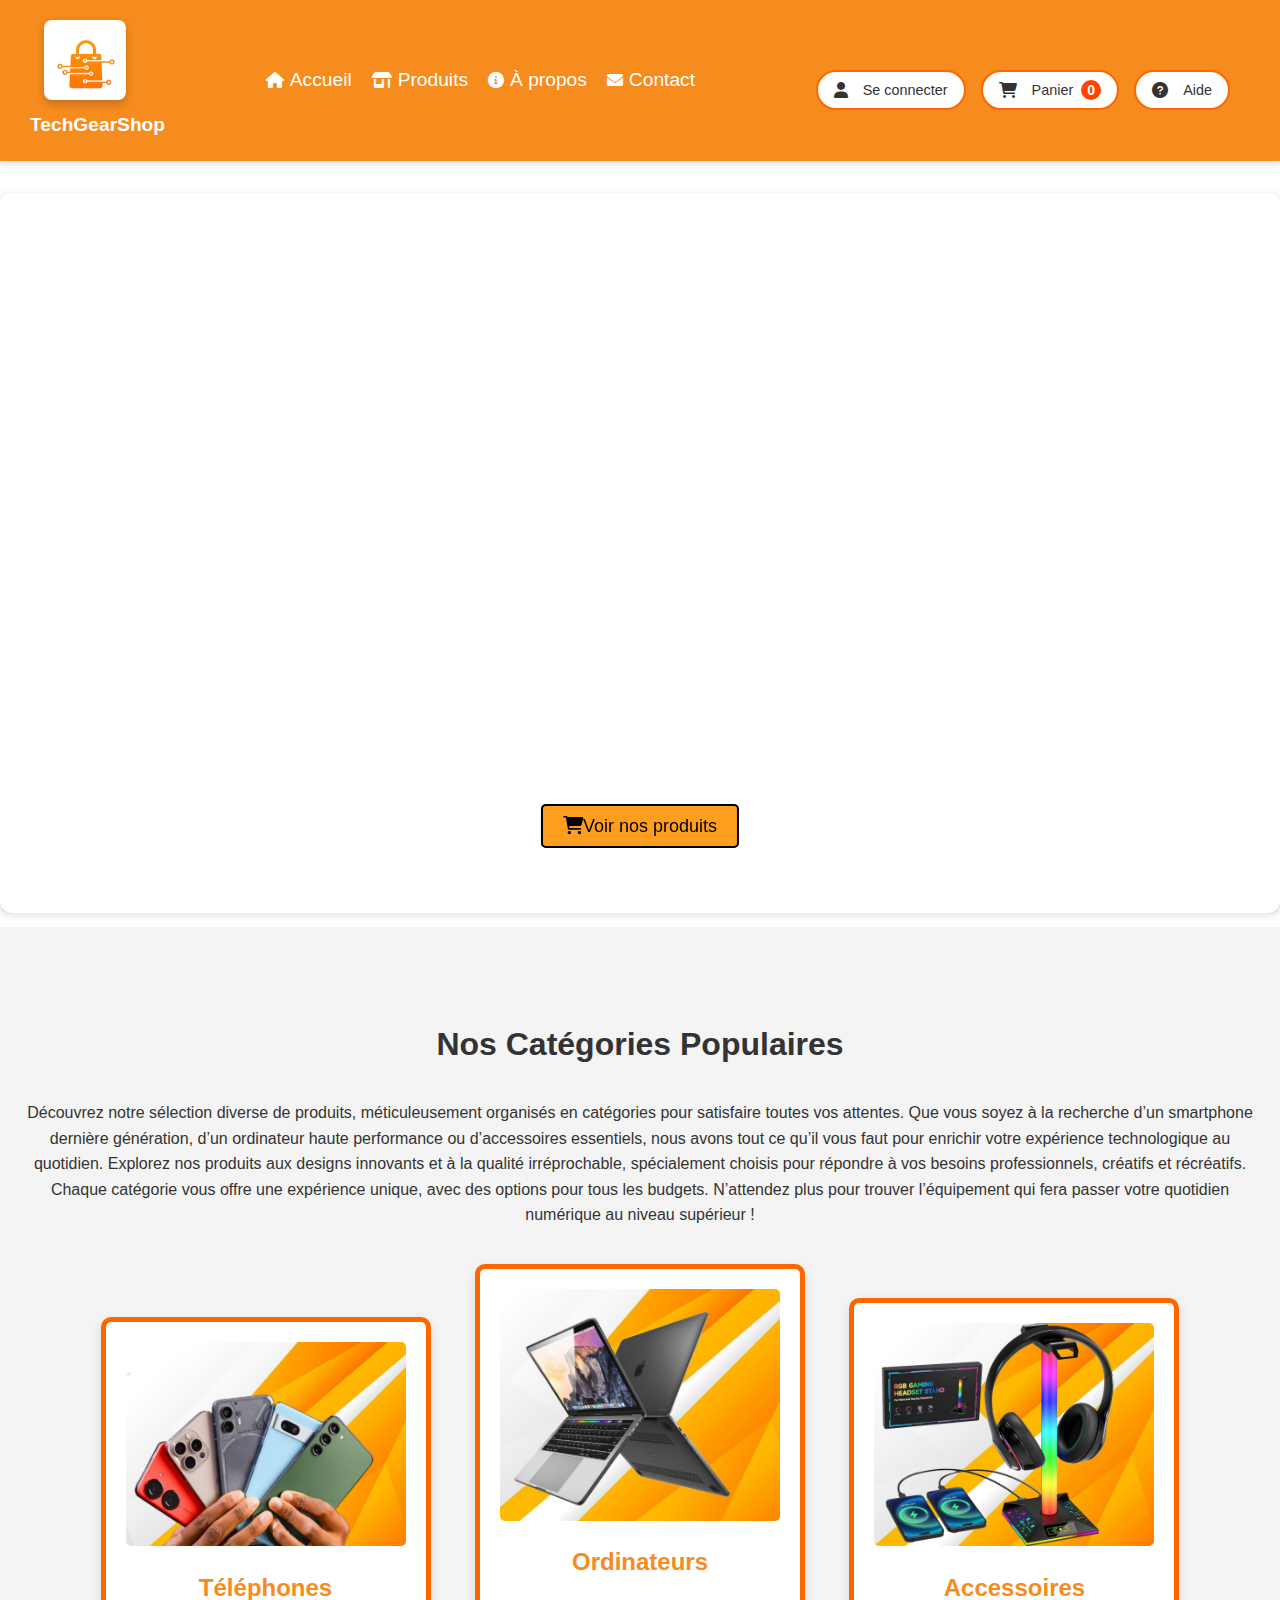
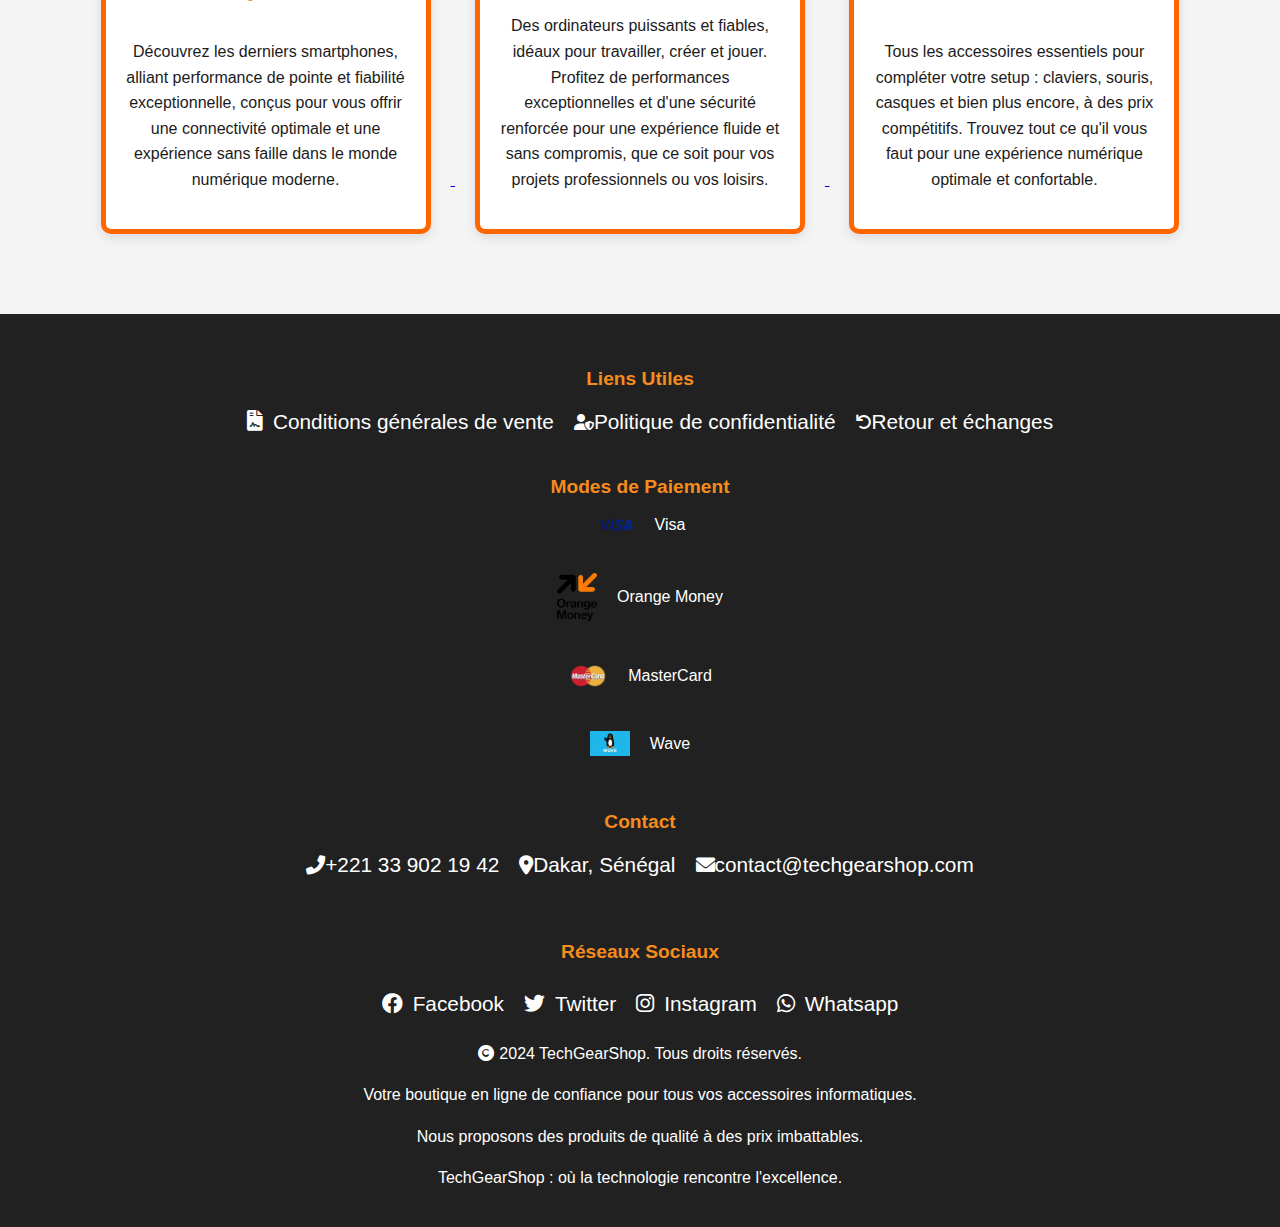
<file: index.html>
<!DOCTYPE html>
<html lang="fr">

<head>
    <meta charset="UTF-8">
    <meta name="viewport" content="width=device-width, initial-scale=1.0">
    <title>TechGearShop - Accueil</title>
    <link rel="stylesheet" href="style.css">
    <!-- Font Awesome -->
    <link rel="stylesheet" href="https://cdnjs.cloudflare.com/ajax/libs/font-awesome/6.0.0-beta3/css/all.min.css">
</head>

<body>
      
    <header>
        <div class="logo-slogan">
            <a href="index.html"> <!-- Lien vers la page d'accueil -->
                <div class="logo">
                    <img src="images/logo.png" alt="TechGearShop logo">
                </div>
            </a>
            <!-- Nom de la boutique "TechGearShop" -->
            <div class="shop-name">TechGearShop</div>
        </div>

        <nav>
            <ul>
                <li><a href="index.html"><i class="fas fa-home"></i> Accueil</a></li>
                <li><a href="produits.html"><i class="fas fa-shop"></i> Produits</a></li>
                <li><a href="about.html"><i class="fas fa-info-circle"></i> À propos</a></li>
                <li><a href="contact.html"><i class="fas fa-envelope"></i> Contact</a></li>
            </ul>
        </nav>

        <div class="search-container">
            <div class="button-container">
                <button class="btn" id="btn-connect">
                    <i class="fas fa-user"></i> Se connecter
                </button>
                <button class="btn" id="btn-cart">
                    <i class="fas fa-shopping-cart"></i> Panier
                    <span class="cart-bubble" id="cart-count">0</span> <!-- Bulle de compteur -->
                </button>
                <button class="btn" id="btn-help">
                    <i class="fas fa-question-circle"></i> Aide
                </button>
            </div>
        
            </div>
        </div>
    </header>

    <section class="hero" style="position: relative;">
        <div style="position: relative; width: 100%; height: 0; padding-top: 56.2225%; padding-bottom: 0; 
                     box-shadow: 0 2px 8px 0 rgba(63,69,81,0.16); margin-top: 1.6em; margin-bottom: 0.9em; 
                     overflow: hidden; border-radius: 8px; will-change: transform;">
            <iframe loading="lazy" style="position: absolute; width: 100%; height: 100%; top: 0; left: 0; 
                          border: none; padding: 0; margin: 0;"
                    src="https://www.canva.com/design/DAGZ4Ip6tW0/_ZRcgC1EpqgzIvTdYwi6bw/view?embed" 
                    allowfullscreen="allowfullscreen" allow="fullscreen">
            </iframe>
        </div>

        <!-- Bouton centré au bas de la bannière -->
        <div class="banner-button" style="position: absolute; bottom: 10%; left: 50%; transform: translateX(-50%);">
            <a href="produits.html" class="btn-hero">
                <i class="fa    fa-shopping-cart"></i>Voir nos produits</a>
        </div>
    </section>

    <main>
        <section class="categories">
            <h3><strong>Nos Catégories Populaires</strong></h3>
            <p>
                Découvrez notre sélection diverse de produits, méticuleusement organisés en catégories pour satisfaire toutes vos attentes. 
                Que vous soyez à la recherche d’un smartphone dernière génération, d’un ordinateur haute performance ou d’accessoires essentiels, 
                nous avons tout ce qu’il vous faut pour enrichir votre expérience technologique au quotidien. 
                Explorez nos produits aux designs innovants et à la qualité irréprochable, spécialement choisis pour répondre à vos besoins professionnels, créatifs et récréatifs. 
                Chaque catégorie vous offre une expérience unique, avec des options pour tous les budgets. 
                N’attendez plus pour trouver l’équipement qui fera passer votre quotidien numérique au niveau supérieur !
            </p>
            
            <div class="category">
                <a href="produits.html">
                <img src="images/phone.jpg" alt="Téléphones">
                <h4>Téléphones</h4>
                <p>Découvrez les derniers smartphones, alliant performance de pointe et fiabilité exceptionnelle, conçus pour vous offrir une connectivité optimale et une expérience sans faille dans le monde numérique moderne.</p>
            </div>
            <div class="category">
                <a href="produits.html">
                <img src="images/laptop.jpg" alt="Ordinateurs">
                <h4>Ordinateurs</h4>
                <p>Des ordinateurs puissants et fiables, idéaux pour travailler, créer et jouer. 
                Profitez de performances exceptionnelles et d'une sécurité renforcée pour une expérience fluide et sans compromis, que ce soit pour vos projets professionnels ou vos loisirs.</p>
            </div>
            <div class="category">
                <a href="produits.html">
                <img src="images/accessories.jpg" alt="Accessoires">
                <h4>Accessoires</h4>
                <p>Tous les accessoires essentiels pour compléter votre setup : claviers, souris, casques et bien plus encore, à des prix compétitifs. Trouvez tout ce qu'il vous faut pour une expérience numérique optimale et confortable.</p>
            </div>
        </section>
    </main>

    <footer>
        <div class="footer-info">
            <div class="footer-links">
                <h4>Liens Utiles</h4>
                <ul>
                    <li><i class="fas fa-file-contract"></i> <a href="#">Conditions générales de vente</a></li>
                    <li><i class="fas fa-user-shield"></i> <a href="#">Politique de confidentialité</a></li>
                    <li><i class="fas fa-undo"></i> <a href="#">Retour et échanges</a></li>
                </ul>
                
            </div>
            <div class="footer-payment">
                <h4>Modes de Paiement</h4>
                <ul id="footer-payment">
                    <li><img src="images/visa.png"><span>Visa</span></li>
                    <li><img src="images/orange-money.png"><span>Orange Money</span></li>
                    <li><img src="images/mastercard.png"><span>MasterCard</span></li>
                    <li><img src="images/wave.jpg"><span>Wave</span></li>
                </ul>
            </div>
            <div class="footer-contact">
                <h4>Contact</h4>
                <ul><ul>
                    <li id="phone"><i class="fas fa-phone-alt"></i> <a href="tel:+221339021942">+221 33 902 19 42</a></li>
                    <li id="location"><i class="fas fa-map-marker-alt"></i> <a href="https://www.google.com/maps/search/Dakar,+Sénégal" target="_blank">Dakar, Sénégal</a></li>  
                    <li id="mailto"><i class="fas fa-envelope"></i> <a href="mailto:contact@techgearshop.com">contact@techgearshop.com</a></li>
                </ul>
            </div>
        </div>
        <div class="social-links">
        <h4>Réseaux Sociaux</h4>
        <ul class="social-links">
            <li><a href="#"><i class="fab fa-facebook"></i> Facebook</a></li>
            <li><a href="#"><i class="fab fa-twitter"></i> Twitter</a></li>
            <li><a href="#"><i class="fab fa-instagram"></i> Instagram</a></li>
            <li><a href="#"><i class="fab fa-whatsapp"></i> Whatsapp</a></li>
        </ul>
        </div>
        <p> <p><i class="fas fa-copyright"></i> 2024 TechGearShop. Tous droits réservés.</p> 
        <p>Votre boutique en ligne de confiance pour tous vos accessoires informatiques.</p>
        <p>Nous proposons des produits de qualité à des prix imbattables.</p>
        <p>TechGearShop : où la technologie rencontre l'excellence.</p></p>
    </footer>

</body>
<script>
    // Redirections vers d'autres pages
document.getElementById('btn-connect').addEventListener('click', () => {
    window.location.href = 'login.html';
});

document.getElementById('btn-cart').addEventListener('click', () => {
    window.location.href = 'cart.html';
});

document.getElementById('btn-help').addEventListener('click', () => {
    window.location.href = 'help.html';
});

if (document.querySelector('.btn-back')) {
    document.querySelector('.btn-back').addEventListener('click', () => {
        if (window.history.length > 1) {
            window.history.back();
        } else {
            window.location.href = 'index.html';
        }
    });
}
    // Fonction pour mettre à jour la bulle avec le contenu réel du panier
    function updateCartBubble() {
        const cartBubble = document.getElementById('cart-count');
        const cart = JSON.parse(localStorage.getItem('cart')) || []; // Récupérer le panier du localStorage
        cartBubble.textContent = cart.length; // Afficher le nombre d'articles
    }
    
    // Fonction pour ajouter un produit au panier
    function addToCart(productName, productPrice) {
        const cart = JSON.parse(localStorage.getItem('cart')) || []; // Charger le panier
        cart.push({ name: productName, price: productPrice }); // Ajouter le produit
        localStorage.setItem('cart', JSON.stringify(cart)); // Sauvegarder dans localStorage
        updateCartBubble(); // Mettre à jour la bulle
        alert(`${productName} a été ajouté au panier.`);
    }
    
    // Fonction pour afficher les produits du panier
    function displayCart() {
        const cart = JSON.parse(localStorage.getItem('cart')) || []; // Charger le panier
        const cartContainer = document.getElementById('cart-container');
        const emptyCartMessage = document.getElementById('empty-cart-message');
        const shopButton = document.getElementById('shop-button');
        const totalPriceElement = document.getElementById('total-price');
    
        // Réinitialiser le contenu de la liste du panier
        cartContainer.innerHTML = '';
        if (cart.length === 0) {
            emptyCartMessage.style.display = 'block';
            shopButton.innerText = 'Commencez Vos Achats';
            totalPriceElement.style.display = 'none';
        } else {
            emptyCartMessage.style.display = 'none';
            shopButton.innerText = 'Commandez Vos Produits';
            totalPriceElement.style.display = 'block';
    
            let totalPrice = 0;
    
            cart.forEach((product, index) => {
                const productElement = document.createElement('div');
                productElement.classList.add('cart-item');
                productElement.innerHTML = `
                    <h4>${product.name}</h4>
                    <p>${product.price}</p>
                    <button onclick="removeFromCart(${index})">Supprimer</button>
                `;
                cartContainer.appendChild(productElement);
    
                const price = parseFloat(product.price.replace(/[^\d.-]/g, ''));
                totalPrice += price;
            });
    
            totalPriceElement.innerText = `Total: ${totalPrice.toLocaleString()} FCFA`;
        }
    
        updateCartBubble(); // Mise à jour après modification
    }
    
    
    
    // Initialiser le panier et la bulle au chargement de la page
    window.onload = () => {
        updateCartBubble(); // Mettre à jour la bulle avec le nombre d'articles dans le panier
    };
    

    
    </script>
  <!-- Lier le fichier JavaScript externe -->
  <script src="script.js"></script>
</html>
</file>
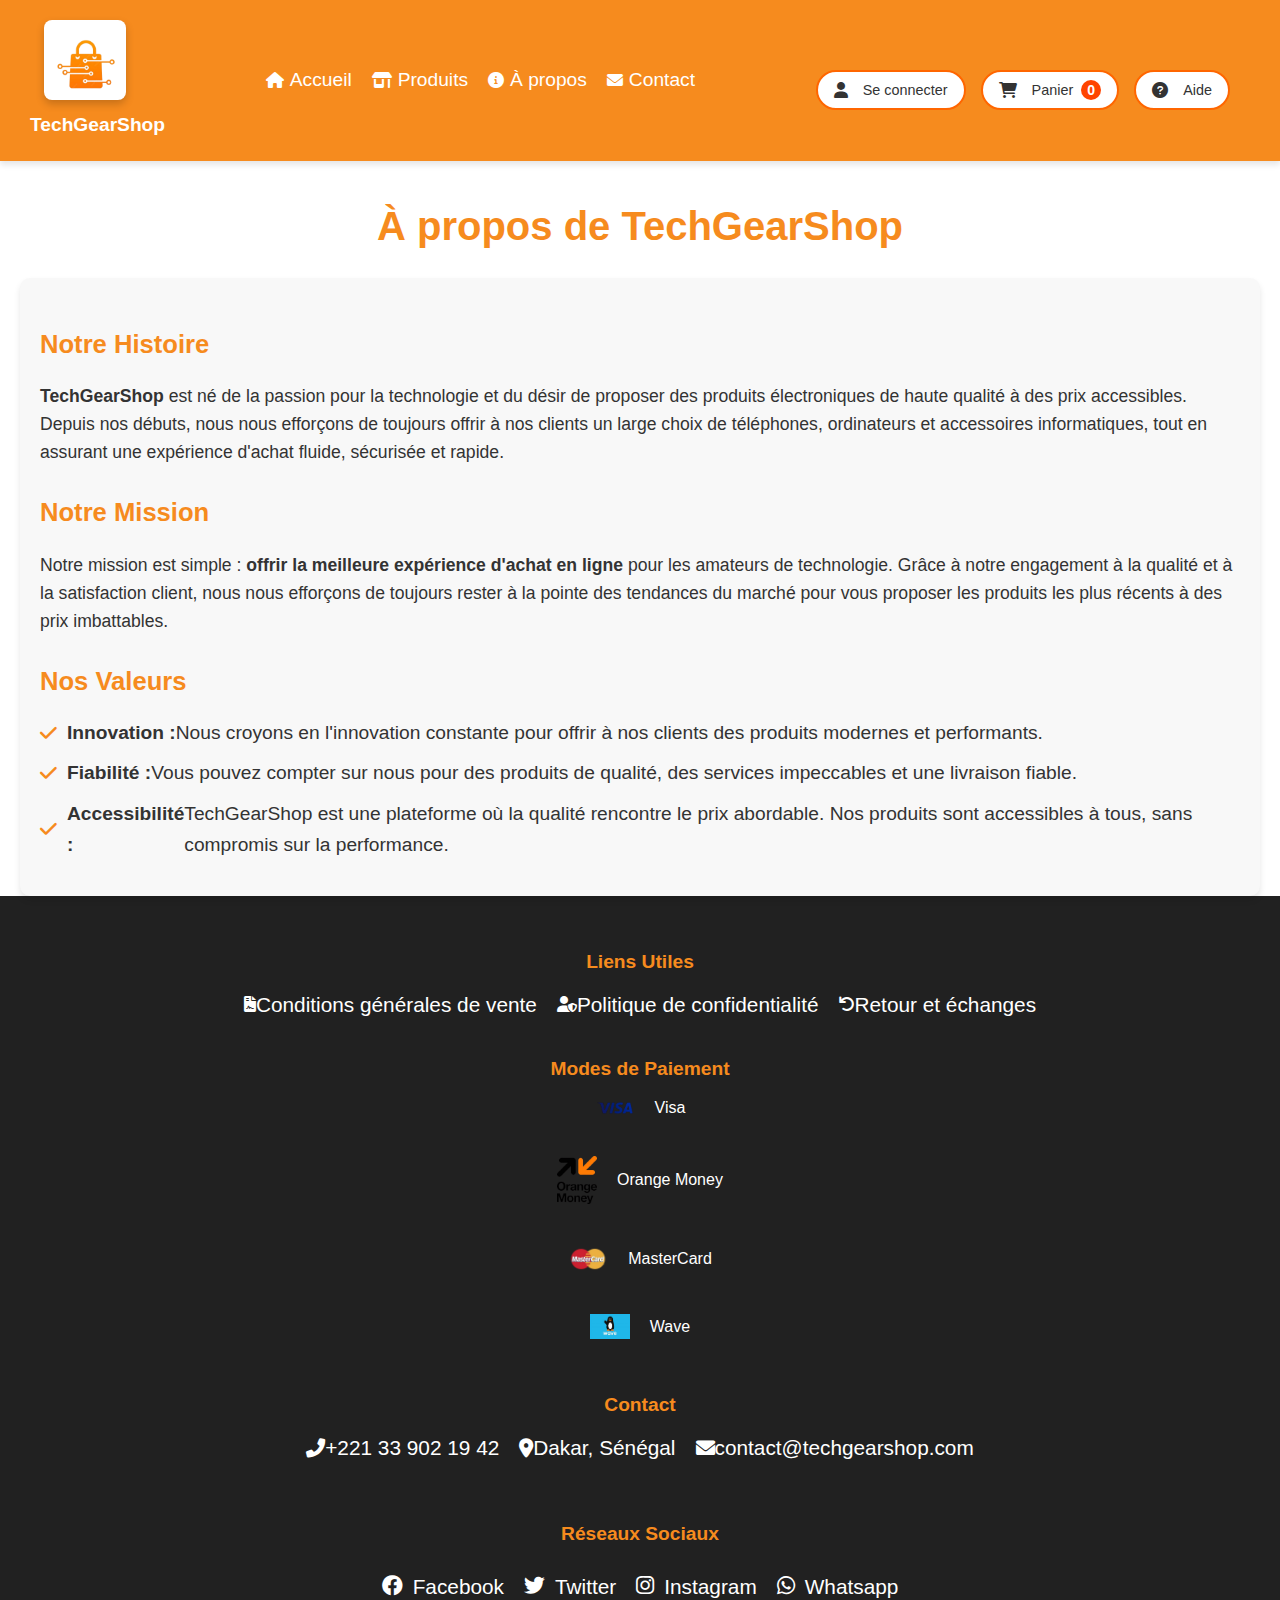
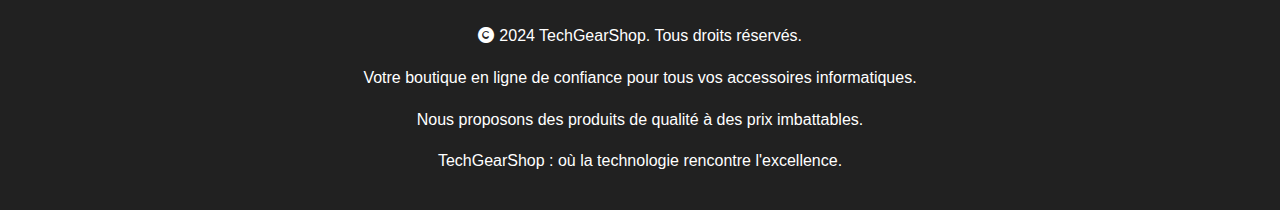
<file: about.html>
<!DOCTYPE html>
<html lang="fr">
<head>
    <meta charset="UTF-8">
    <meta name="viewport" content="width=device-width, initial-scale=1.0">
    <title>TechGearShop - À propos</title>
    <link rel="stylesheet" href="style.css">
    <!-- Font Awesome -->
    <link rel="stylesheet" href="https://cdnjs.cloudflare.com/ajax/libs/font-awesome/6.0.0-beta3/css/all.min.css">
</head>
<body>
    <header>
    <div class="logo-slogan">
        <a href="index.html"> <!-- Lien vers la page d'accueil -->
            <div class="logo">
                <img src="images/logo.png" alt="TechGearShop logo">
            </div>
        </a>
        <!-- Nom de la boutique "TechGearShop" -->
        <div class="shop-name">TechGearShop</div>
    </div>

    <nav>
        <ul>
            <li><a href="index.html"><i class="fas fa-home"></i> Accueil</a></li>
            <li><a href="produits.html"><i class="fas fa-shop"></i> Produits</a></li>
            <li><a href="about.html"><i class="fas fa-info-circle"></i> À propos</a></li>
            <li><a href="contact.html"><i class="fas fa-envelope"></i> Contact</a></li>
        </ul>
    </nav>

    <div class="search-container">
        <div class="button-container">
            <button class="btn" id="btn-connect">
                <i class="fas fa-user"></i> Se connecter
            </button>
            <button class="btn" id="btn-cart">
                <i class="fas fa-shopping-cart"></i> Panier
                <span class="cart-bubble" id="cart-count">0</span> <!-- Bulle de compteur -->
            </button>
            </button>
            <button class="btn" id="btn-help">
                <i class="fas fa-question-circle"></i> Aide
            </button>
        </div>

    </div>
    
        
    </div>
</header>

    <main>
        <section class="about">
            <h2>À propos de TechGearShop</h2>
            <div class="about-content">
                <div class="about-text">
                    <h3>Notre Histoire</h3>
                    <p>
                       <strong> TechGearShop</strong> est né de la passion pour la technologie et du désir de proposer des produits électroniques de haute qualité à des prix accessibles. Depuis nos débuts, nous nous efforçons de toujours offrir à nos clients un large choix de téléphones, ordinateurs et accessoires informatiques, tout en assurant une expérience d'achat fluide, sécurisée et rapide.
                    </p>
                    <h3>Notre Mission</h3>
                    <p>
                        Notre mission est simple : <strong>offrir la meilleure expérience d'achat en ligne</strong> pour les amateurs de technologie. Grâce à notre engagement à la qualité et à la satisfaction client, nous nous efforçons de toujours rester à la pointe des tendances du marché pour vous proposer les produits les plus récents à des prix imbattables.
                    </p>
                    <h3>Nos Valeurs</h3>
                    <ul>
                        <li><strong>Innovation :</strong> Nous croyons en l'innovation constante pour offrir à nos clients des produits modernes et performants.</li>
                        <li><strong>Fiabilité :</strong> Vous pouvez compter sur nous pour des produits de qualité, des services impeccables et une livraison fiable.</li>
                        <li><strong>Accessibilité :</strong> TechGearShop est une plateforme où la qualité rencontre le prix abordable. Nos produits sont accessibles à tous, sans compromis sur la performance.</li>
                    </ul>
                </div>
                </div>
            </div>
        </section>
    </main>
    

    <footer>
        <div class="footer-info">
            <div class="footer-links">
                <h4>Liens Utiles</h4>
                <ul>
                    <li><i class="fas fa-file-contract"></i> <a href="#">Conditions générales de vente</a></li>
                    <li><i class="fas fa-user-shield"></i> <a href="#">Politique de confidentialité</a></li>
                    <li><i class="fas fa-undo"></i> <a href="#">Retour et échanges</a></li>
                </ul>
                
            </div>
            <div class="footer-payment">
                <h4>Modes de Paiement</h4>
                <ul id="footer-payment">
                    <li><img src="images/visa.png"><span>Visa</span></li>
                    <li><img src="images/orange-money.png"><span>Orange Money</span></li>
                    <li><img src="images/mastercard.png"><span>MasterCard</span></li>
                    <li><img src="images/wave.jpg"><span>Wave</span></li>
                </ul>
            </div>
            <div class="footer-contact">
                <h4>Contact</h4>
                <ul>
                    <li id="phone"><i class="fas fa-phone-alt"></i> <a href="tel:+221339021942">+221 33 902 19 42</a></li>
                    <li id="location"><i class="fas fa-map-marker-alt"></i> <a href="https://www.google.com/maps/search/Dakar,+Sénégal" target="_blank">Dakar, Sénégal</a></li>  
                    <li id="mailto"><i class="fas fa-envelope"></i> <a href="mailto:contact@techgearshop.com">contact@techgearshop.com</a></li>
                </ul>                               
            </div>
        </div>
        <div class="social-links">
        <h4>Réseaux Sociaux</h4>
        <ul class="social-links">
            <li><a href="#"><i class="fab fa-facebook"></i> Facebook</a></li>
            <li><a href="#"><i class="fab fa-twitter"></i> Twitter</a></li>
            <li><a href="#"><i class="fab fa-instagram"></i> Instagram</a></li>
            <li><a href="#"><i class="fab fa-whatsapp"></i> Whatsapp</a></li>
        </ul>
        </div>
        <p> <p><i class="fas fa-copyright"></i> 2024 TechGearShop. Tous droits réservés.</p> 
        <p>Votre boutique en ligne de confiance pour tous vos accessoires informatiques.</p>
        <p>Nous proposons des produits de qualité à des prix imbattables.</p>
        <p>TechGearShop : où la technologie rencontre l'excellence.</p></p>
    </footer>

</body>
 <!-- Lier le fichier JavaScript externe -->
 <script src="script.js"></script>
</html>
</file>
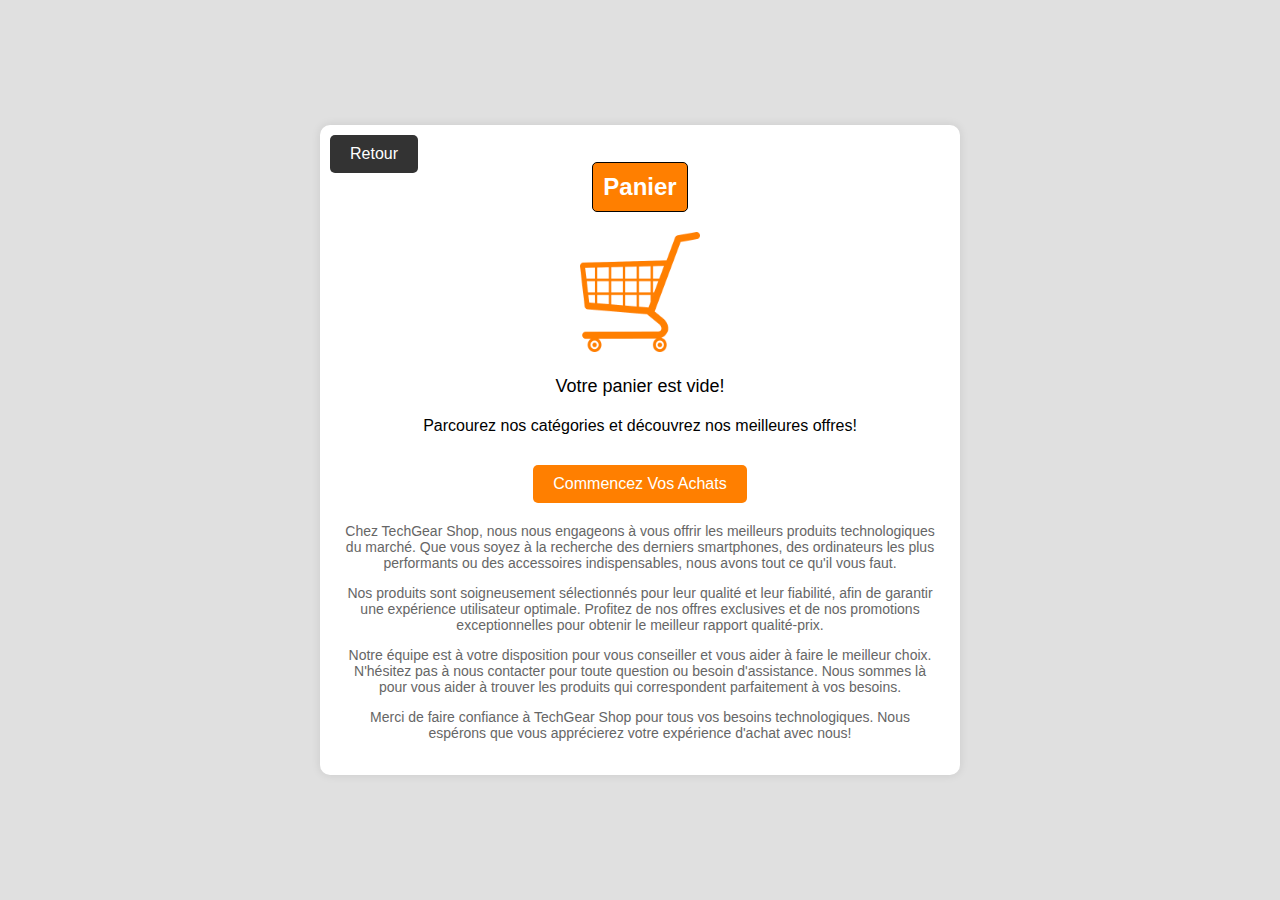
<file: cart.html>
<!DOCTYPE html>
<html lang="fr">
<head>
    <meta charset="UTF-8">
    <meta name="viewport" content="width=device-width, initial-scale=1.0">
    <title>Panier - TechGear Shop</title>
    <style>
        body {
            font-family: Arial, sans-serif;
            background-color: #f5f5f5;
            margin: 0;
            padding: 0;
            display: flex;
            justify-content: center;
            align-items: center;
            height: 100vh;
            transition: background-color 0.3s, color 0.3s;
        }

        body:hover {
            background-color: #e0e0e0;
            color: #000;
        }

        .container {
            text-align: center;
            background-color: #ffffff;
            padding: 20px;
            border-radius: 10px;
            box-shadow: 0 0 10px rgba(0, 0, 0, 0.1);
            position: relative;
            max-width: 600px;
            width: 100%;
            overflow-y: auto;
            max-height: 90vh;
        }

        header h1 {
            font-size: 24px;
            margin-bottom: 20px;
            color: #ffffff;
            background-color: #ff7f00;
            padding: 10px;
            border: 1px solid #040301;
            border-radius: 5px;
            display: inline-block;
            transition: background-color 0.3s, color 0.3s;
        }

        header h1:hover {
            background-color: #e66b00;
        }

        .cart-icon img {
            width: 120px;
            height: 120px;
        }

        .empty-cart-message {
            font-size: 18px;
            margin: 20px 0;
        }

        .browse-message {
            font-size: 16px;
            margin-bottom: 30px;
        }

        .shop-button {
            background-color: #ff7f00;
            color: #ffffff;
            border: none;
            padding: 10px 20px;
            font-size: 16px;
            border-radius: 5px;
            cursor: pointer;
            transition: background-color 0.3s;
        }

        .shop-button:hover {
            background-color: #e66b00;
        }

        .back-button {
            position: absolute;
            top: 10px;
            left: 10px;
            background-color: #333;
            color: #ffffff;
            border: none;
            padding: 10px 20px;
            font-size: 16px;
            border-radius: 5px;
            cursor: pointer;
            transition: background-color 0.3s;
            text-decoration: none;
        }

        .back-button:hover {
            background-color: #555;
        }

        .cart-item {
            display: flex;
            justify-content: space-between;
            align-items: center;
            padding: 10px;
            border-bottom: 1px solid #ddd;
        }

        .cart-item h4 {
            margin: 0;
            font-size: 18px;
        }

        .cart-item p {
            margin: 0;
            font-size: 16px;
            color: #333;
        }

        .cart-item button {
            background-color: #e66b00;;
            color: #fff;
            border: none;
            padding: 5px 10px;
            border-radius: 5px;
            cursor: pointer;
            transition: background-color 0.3s;
        }

        .cart-item button:hover {
            background-color: #cc0000;
        }

        .total-price {
            font-size: 18px;
            font-weight: bold;
            margin-top: 20px;
        }

        .additional-content {
            margin-top: 20px;
            font-size: 14px;
            color: #666;
        }
    </style>
</head>
<body>
    <div class="container">
        <button class="back-button" onclick="window.history.back()" aria-label="Retour à la page précédente">Retour</button>
        <header>
            <h1>Panier</h1>
        </header>
        <main>
            <div class="cart-icon">
                <img src="images/shopping-cart-icon.png" alt="Shopping Cart Icon">
            </div>
            <div id="cart-container"></div>
            <p class="empty-cart-message" id="empty-cart-message">Votre panier est vide!</p>
            <p class="browse-message">Parcourez nos catégories et découvrez nos meilleures offres!</p>
            <button class="shop-button" id="shop-button" onclick="window.location.href='produits.html'">Commencez Vos Achats</button>
            <div class="total-price" id="total-price"></div>
            <div class="additional-content">
                <p>Chez TechGear Shop, nous nous engageons à vous offrir les meilleurs produits technologiques du marché. Que vous soyez à la recherche des derniers smartphones, des ordinateurs les plus performants ou des accessoires indispensables, nous avons tout ce qu'il vous faut.</p>
                <p>Nos produits sont soigneusement sélectionnés pour leur qualité et leur fiabilité, afin de garantir une expérience utilisateur optimale. Profitez de nos offres exclusives et de nos promotions exceptionnelles pour obtenir le meilleur rapport qualité-prix.</p>
                <p>Notre équipe est à votre disposition pour vous conseiller et vous aider à faire le meilleur choix. N'hésitez pas à nous contacter pour toute question ou besoin d'assistance. Nous sommes là pour vous aider à trouver les produits qui correspondent parfaitement à vos besoins.</p>
                <p>Merci de faire confiance à TechGear Shop pour tous vos besoins technologiques. Nous espérons que vous apprécierez votre expérience d'achat avec nous!</p>
            </div>
        </main>
    </div>
</body>
</html>

<script>
// Function to display the cart
function displayCart() {
    // Retrieve the cart from localStorage
    let cart = JSON.parse(localStorage.getItem('cart')) || [];

    // Elements where we will display the cart items and the total
    const cartContainer = document.getElementById('cart-container');
    const emptyCartMessage = document.getElementById('empty-cart-message');
    const shopButton = document.getElementById('shop-button');
    const totalPriceElement = document.getElementById('total-price');

    // Clear existing cart items
    cartContainer.innerHTML = '';

    if (cart.length === 0) {
        // Display empty cart message
        emptyCartMessage.style.display = 'block';
        shopButton.innerText = 'Commencez Vos Achats';
        totalPriceElement.style.display = 'none';
    } else {
        // Hide empty cart message
        emptyCartMessage.style.display = 'none';
        shopButton.innerText = 'Commandez Vos Produits';
        totalPriceElement.style.display = 'block';

        let totalPrice = 0;

        cart.forEach(product => {
            const productElement = document.createElement('div');
            productElement.classList.add('cart-item');

            // Create product display and remove button
            productElement.innerHTML = `
                <h4>${product.name}</h4>
                <p>${product.price}</p>
                <button onclick="removeFromCart('${product.name}')">Supprimer</button>
            `;
            cartContainer.appendChild(productElement);

            // Update total price
            const price = parseFloat(product.price.replace(/[^\d.-]/g, ''));
            totalPrice += price;
        });

        // Display the total price
        totalPriceElement.innerText = `Total: ${totalPrice.toLocaleString()} FCFA`;
    }
}

// Remove a product from the cart
function removeFromCart(productName) {
    let cart = JSON.parse(localStorage.getItem('cart')) || [];
    cart = cart.filter(product => product.name !== productName);
    localStorage.setItem('cart', JSON.stringify(cart));
    displayCart(); // Re-render the cart after removing an item
}

// Call the displayCart function when the page loads
window.onload = displayCart;
</script>
</file>
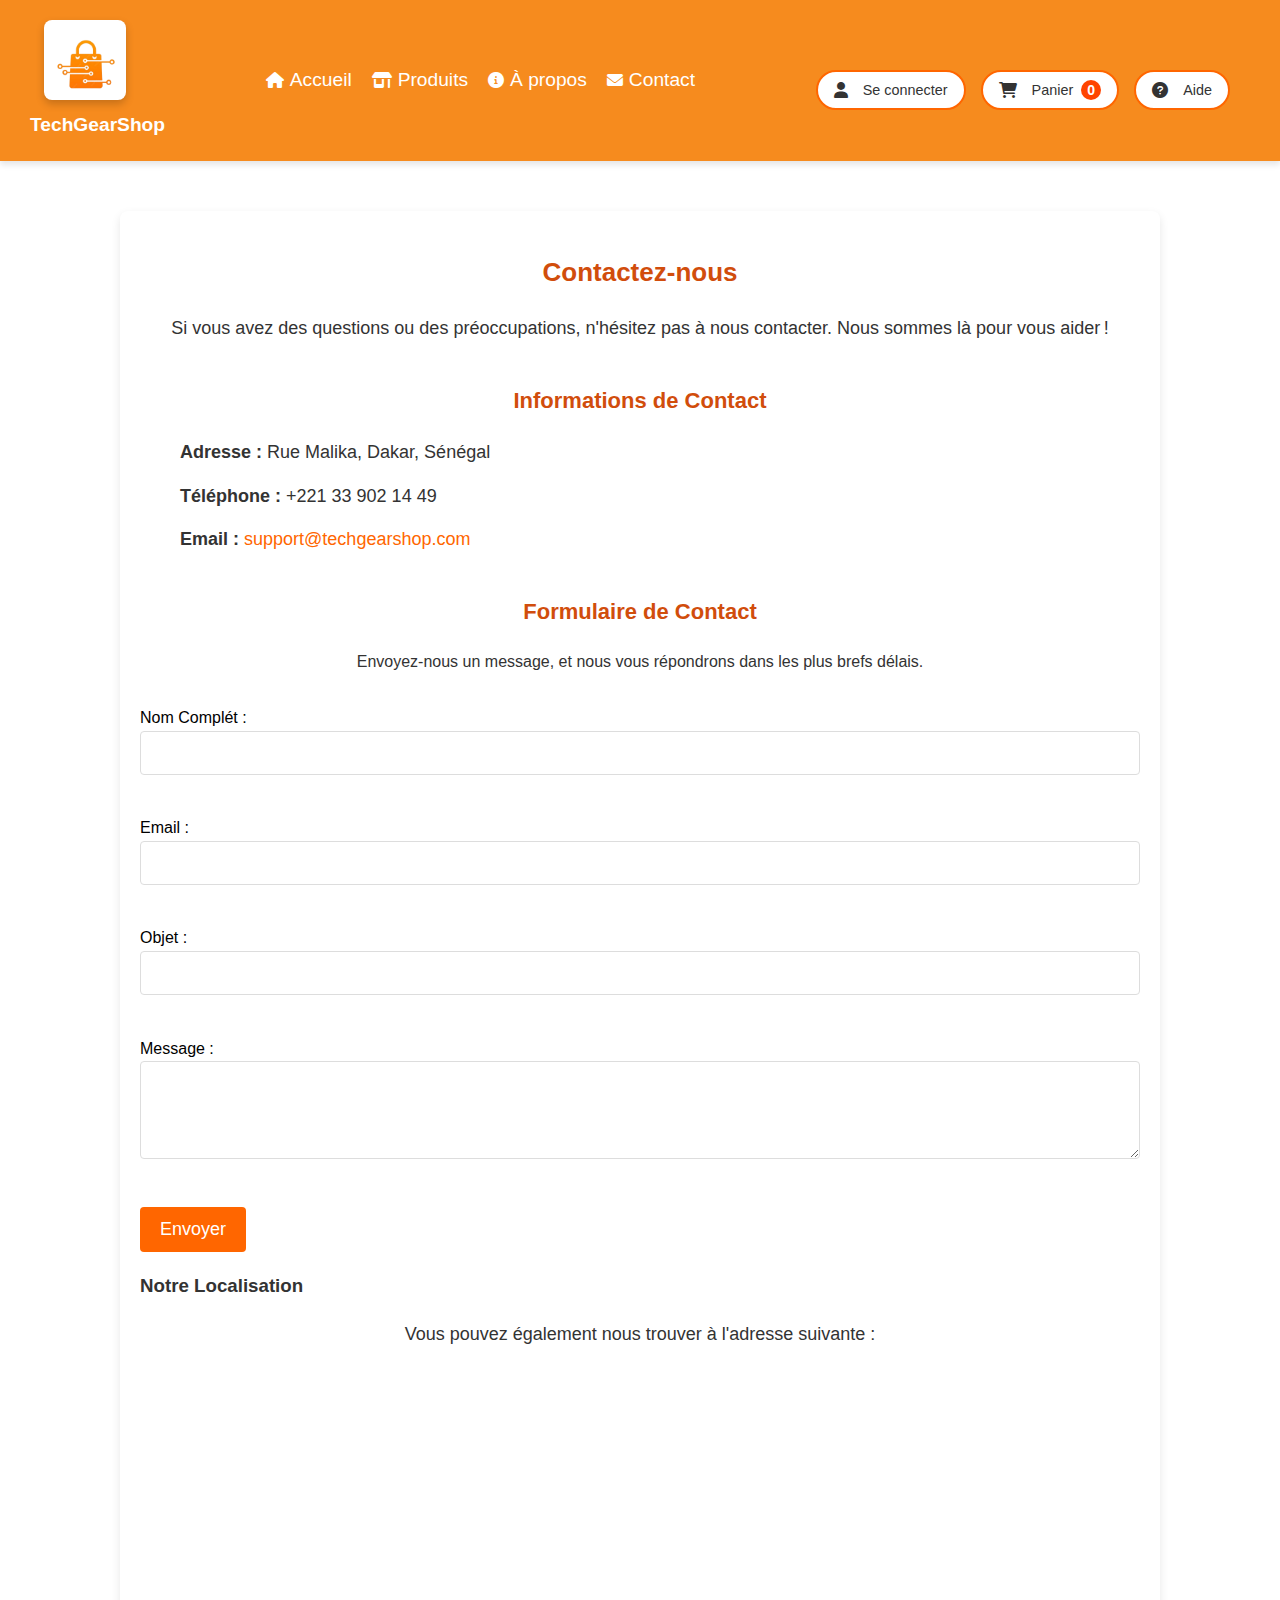
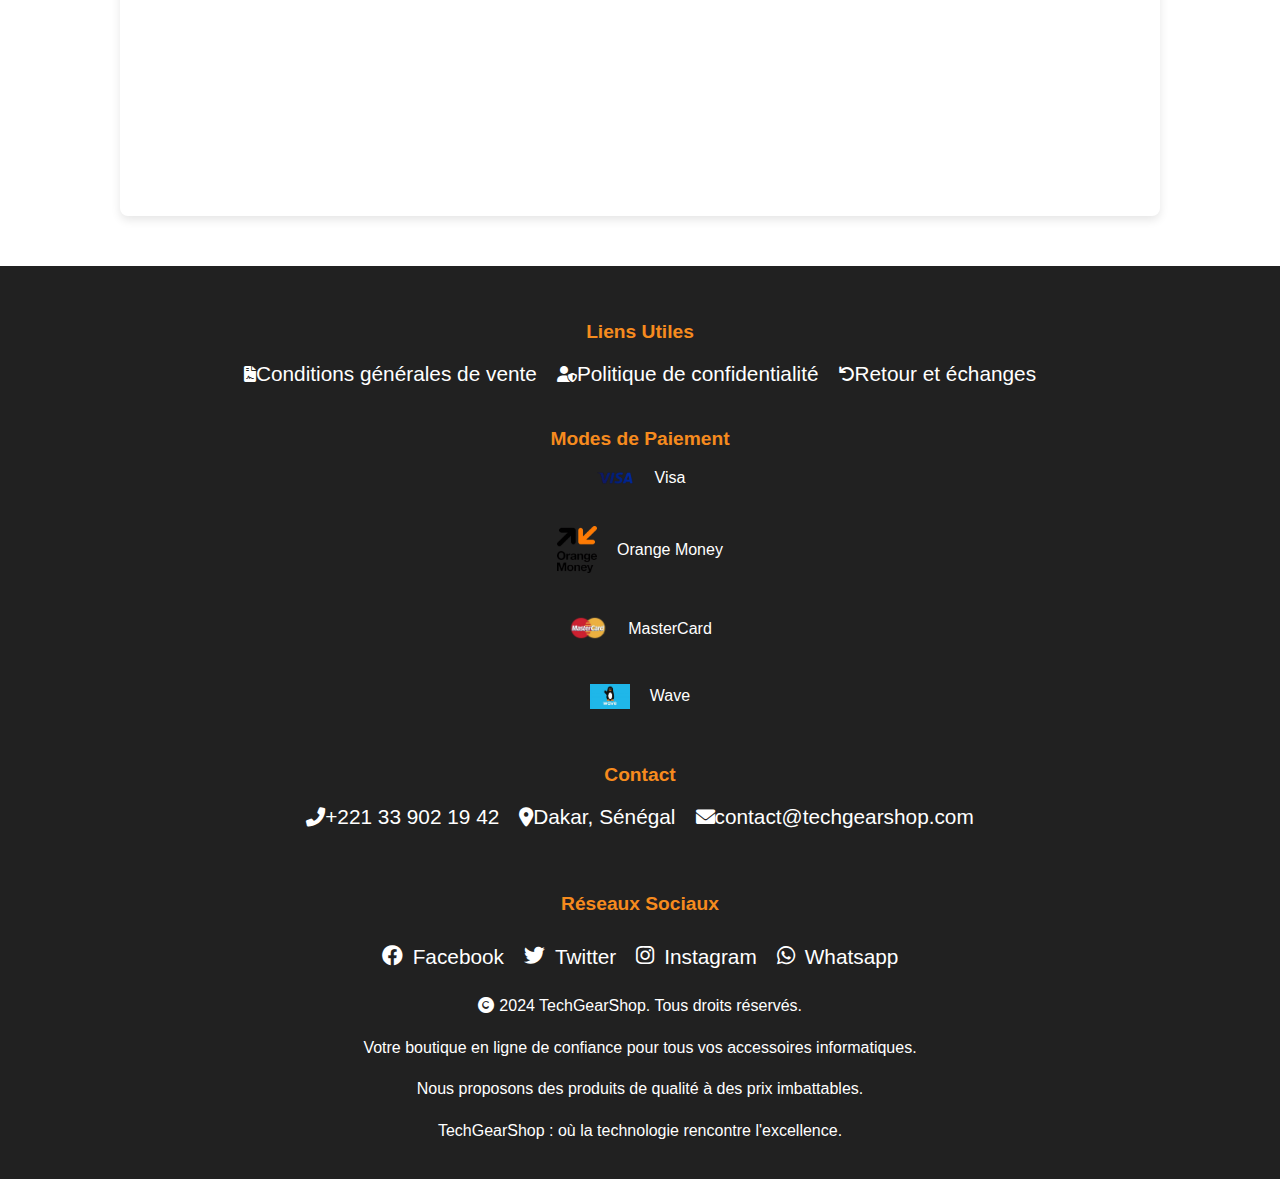
<file: contact.html>
<!DOCTYPE html>
<html lang="fr">
<head>
    <meta charset="UTF-8">
    <meta name="viewport" content="width=device-width, initial-scale=1.0">
    <title>TechGearShop - Contact</title>
    <style>
        .form-result {
            margin-top: 20px;
            padding: 20px;
            background-color: #fff;
            border: 1px solid #ccc;
            border-radius: 5px;
            box-shadow: 0 2px 5px rgba(0, 0, 0, 0.1);
        }
        
        .form-result h3 {
            color: #ff8800;
            margin-bottom: 15px;
        }
        
        .form-result p {
            margin: 5px 0;
            font-size: 14px;
            color: #333;
        }
        
        .form-result span {
            color: #555;
        }
        </style>
    <link rel="stylesheet" href="style.css">
    <!-- Font Awesome -->
    <link rel="stylesheet" href="https://cdnjs.cloudflare.com/ajax/libs/font-awesome/6.0.0-beta3/css/all.min.css">
</head>
<body>
    <header>
        <div class="logo-slogan">
            <a href="index.html">
                <div class="logo">
                    <img src="images/logo.png" alt="TechGearShop logo">
                </div>
            </a>
            <div class="shop-name">TechGearShop</div>
        </div>

        <nav>
            <ul>
                <li><a href="index.html"><i class="fas fa-home"></i> Accueil</a></li>
                <li><a href="produits.html"><i class="fas fa-shop"></i> Produits</a></li>
                <li><a href="about.html"><i class="fas fa-info-circle"></i> À propos</a></li>
                <li><a href="contact.html"><i class="fas fa-envelope"></i> Contact</a></li>
            </ul>
        </nav>

        <div class="search-container">
            <div class="button-container">
                <button class="btn" id="btn-connect">
                    <i class="fas fa-user"></i> Se connecter
                </button>
                <button class="btn" id="btn-cart">
                    <i class="fas fa-shopping-cart"></i> Panier
                    <span class="cart-bubble" id="cart-count">0</span>
                </button>
                <button class="btn" id="btn-help">
                    <i class="fas fa-question-circle"></i> Aide
                </button>
            </div>
        </div>
    </header>

    <main>
        <section class="contact">
            <h2>Contactez-nous</h2>
            <p>Si vous avez des questions ou des préoccupations, n'hésitez pas à nous contacter. Nous sommes là pour vous aider !</p>

            <div class="contact-info">
                <h3>Informations de Contact</h3>
                <ul>
                    <li><strong>Adresse :</strong> Rue Malika, Dakar, Sénégal</li>
                    <li><strong>Téléphone :</strong> +221 33 902 14 49</li>
                    <li><strong>Email :</strong> <a href="mailto:support@techgearshop.com">support@techgearshop.com</a></li>
                </ul>
            </div>

            <div class="contact-form">
                <h3>Formulaire de Contact</h3>
                <p>Envoyez-nous un message, et nous vous répondrons dans les plus brefs délais.</p>
                <form id="contactForm">
                    <label for="name">Nom Complét :</label>
                    <input type="text" id="name" name="name" required><br><br>
                    
                    <label for="email">Email :</label>
                    <input type="email" id="email" name="email" required><br><br>
                    
                    <label for="subject">Objet :</label>
                    <input type="text" id="subject" name="subject" required><br><br>

                    <label for="message">Message :</label><br>
                    <textarea id="message" name="message" rows="4" required></textarea><br><br>
                    
                    <button type="submit" class="btn">Envoyer</button>
                </form>
            </div>

            <div id="form-data-display" class="form-data-display" style="display: none; margin-top: 20px;">
                <h3>Vos informations :</h3>
                <p><strong>Nom :</strong> <span id="display-name"></span></p>
                <p><strong>Email :</strong> <span id="display-email"></span></p>
                <p><strong>Objet :</strong> <span id="display-subject"></span></p>
                <p><strong>Message :</strong> <span id="display-message"></span></p>
            </div>

            <div class="map">
                <h3>Notre Localisation</h3>
                <p>Vous pouvez également nous trouver à l'adresse suivante :</p>
                <iframe src="https://www.google.com/maps/embed?pb=!1m18!1m12!1m3!1d507747.34770913985!2d-17.517656274542716!3d14.692542858179376!2m3!1f0!2f0!3f0!3m2!1i1024!2i768!4f13.1!3m3!1m2!1s0x18f905482e7052f7%3A0x2414531db6487bf4!2sDakar%2C%20S%C3%A9n%C3%A9gal!5e0!3m2!1sfr!2sus!4v1676895202454!5m2!1sfr!2sus" width="600" height="450" style="border:0;" allowfullscreen="" loading="lazy"></iframe>
            </div>
        </section>
    </main>

    <footer>
        <div class="footer-info">
            <div class="footer-links">
                <h4>Liens Utiles</h4>
                <ul>
                    <li><i class="fas fa-file-contract"></i> <a href="#">Conditions générales de vente</a></li>
                    <li><i class="fas fa-user-shield"></i> <a href="#">Politique de confidentialité</a></li>
                    <li><i class="fas fa-undo"></i> <a href="#">Retour et échanges</a></li>
                </ul>
            </div>
            <div class="footer-payment">
                <h4>Modes de Paiement</h4>
                <ul id="footer-payment">
                    <li><img src="images/visa.png"><span>Visa</span></li>
                    <li><img src="images/orange-money.png"><span>Orange Money</span></li>
                    <li><img src="images/mastercard.png"><span>MasterCard</span></li>
                    <li><img src="images/wave.jpg"><span>Wave</span></li>
                </ul>
            </div>
            <div class="footer-contact">
                <h4>Contact</h4>
                <ul>
                    <li id="phone"><i class="fas fa-phone-alt"></i> <a href="tel:+221339021942">+221 33 902 19 42</a></li>
                    <li id="location"><i class="fas fa-map-marker-alt"></i> <a href="https://www.google.com/maps/search/Dakar,+Sénégal" target="_blank">Dakar, Sénégal</a></li>
                    <li id="mailto"><i class="fas fa-envelope"></i> <a href="mailto:contact@techgearshop.com">contact@techgearshop.com</a></li>
                </ul>
            </div>
        </div>
        <div class="social-links">
            <h4>Réseaux Sociaux</h4>
            <ul class="social-links">
                <li><a href="#"><i class="fab fa-facebook"></i> Facebook</a></li>
                <li><a href="#"><i class="fab fa-twitter"></i> Twitter</a></li>
                <li><a href="#"><i class="fab fa-instagram"></i> Instagram</a></li>
                <li><a href="#"><i class="fab fa-whatsapp"></i> Whatsapp</a></li>
            </ul>
        </div>
        <p><i class="fas fa-copyright"></i> 2024 TechGearShop. Tous droits réservés.</p>
        <p>Votre boutique en ligne de confiance pour tous vos accessoires informatiques.</p>
        <p>Nous proposons des produits de qualité à des prix imbattables.</p>
        <p>TechGearShop : où la technologie rencontre l'excellence.</p>
    </footer>

    <!-- JavaScript -->
    <script>
        document.getElementById('contactForm').addEventListener('submit', function(event) {
            event.preventDefault(); 
            const name = document.getElementById('name').value;
            const email = document.getElementById('email').value;
            const subject = document.getElementById('subject').value;
            const message = document.getElementById('message').value;

            document.getElementById('display-name').textContent = name;
            document.getElementById('display-email').textContent = email;
            document.getElementById('display-subject').textContent = subject;
            document.getElementById('display-message').textContent = message;

            document.getElementById('form-data-display').style.display = 'block';
        });
        
        
    </script>
    <script src="script.js"></script>
</body>
</html>
</file>
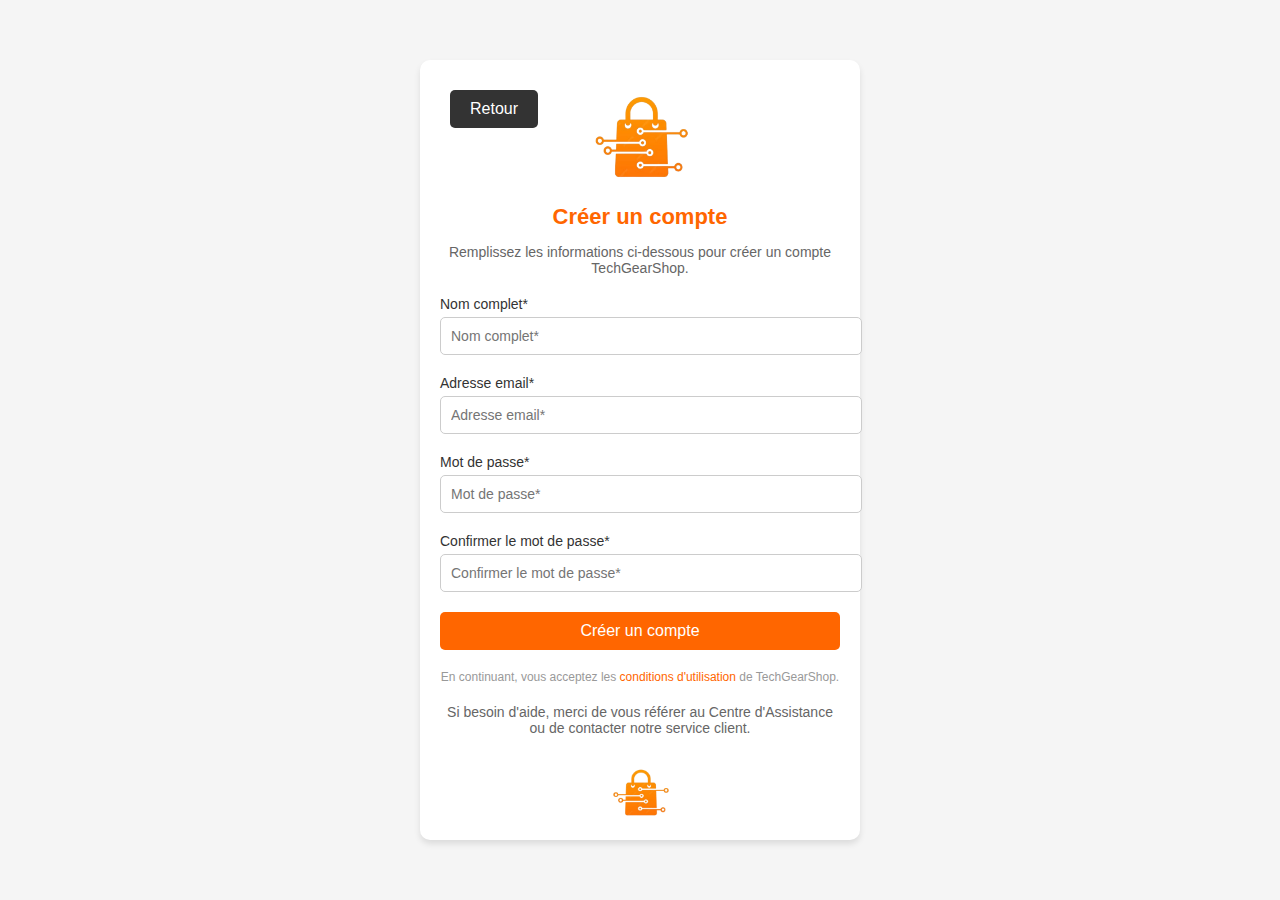
<file: create-account.html>
<!DOCTYPE html>
<html lang="fr">
<head>
    <meta charset="UTF-8">
    <meta name="viewport" content="width=device-width, initial-scale=1.0">
    <link rel="stylesheet" href="https://cdnjs.cloudflare.com/ajax/libs/font-awesome/6.0.0-beta3/css/all.min.css">
    <title>Créer un compte - TechGearShop</title>
    <style>
        body {
            font-family: Arial, sans-serif;
            margin: 0;
            padding: 0;
            background-color: #f5f5f5;
            color: #333;
            display: flex;
            justify-content: center;
            align-items: center;
            height: 100vh;
        }

        .register-container {
            background: #fff;
            padding: 20px;
            border-radius: 10px;
            box-shadow: 0 4px 6px rgba(0, 0, 0, 0.1);
            width: 90%;
            max-width: 400px;
            text-align: center;
        }

        .register-container header {
            display: flex;
            justify-content: center; /* Centrer le logo */
            align-items: center;
            margin-bottom: 20px;
            position: relative; /* Pour gérer la position du bouton "Retour" */
        }

        .back-button {
            position: absolute;
            top: 10px;
            left: 10px;
            background-color: #333;
            color: #ffffff;
            border: none;
            padding: 10px 20px;
            font-size: 16px;
            border-radius: 5px;
            cursor: pointer;
            transition: background-color 0.3s;
            text-decoration: none; /* Supprimer le soulignement */
        }
        .back-button:hover {
            background-color: #555;
        }

        .logo img {
            width: 100px;
            height: 100px;
        }

        h1 {
            font-size: 22px;
            color: #ff6600;
            margin: 10px 0;
        }

        p {
            font-size: 14px;
            color: #666;
        }

        .register-form {
            margin: 20px 0;
        }

        .register-form label {
            font-size: 14px;
            color: #333;
            display: block;
            text-align: left;
            margin-bottom: 5px;
        }

        .register-form input {
            width: 100%;
            padding: 10px;
            font-size: 14px;
            margin-bottom: 20px;
            border: 1px solid #ccc;
            border-radius: 5px;
        }

        .btn-orange {
            background-color: #ff6600;
            color: #fff;
            border: none;
            padding: 10px;
            font-size: 16px;
            border-radius: 5px;
            cursor: pointer;
            width: 100%;
        }

        .btn-orange:hover {
            background-color: #e65c00;
        }

        .terms {
            font-size: 12px;
            color: #999;
            margin: 10px 0;
        }

        .terms a {
            color: #ff6600;
            text-decoration: none;
        }

        footer {
            margin-top: 20px;
            font-size: 12px;
            color: #666;
        }

        .footer-logo img {
            width: 60px;
            margin-top: 10px;
        }
    </style>
</head>
<body>
    <div class="register-container">
        <header>
            <!-- Le bouton Retour en haut à gauche -->
            <a href="#" class="back-button" onclick="window.history.back();">Retour</a>
            <div class="logo">
                <img src="images/logo.png" alt="Logo">
            </div>
        </header>
        <h1>Créer un compte</h1>
        <p>Remplissez les informations ci-dessous pour créer un compte TechGearShop.</p>
        <form action="#" class="register-form">
            <label for="name">Nom complet*</label>
            <input type="text" id="name" placeholder="Nom complet*">
            <label for="email">Adresse email*</label>
            <input type="email" id="email" placeholder="Adresse email*">
            <label for="password">Mot de passe*</label>
            <input type="password" id="password" placeholder="Mot de passe*">
            <label for="confirm-password">Confirmer le mot de passe*</label>
            <input type="password" id="confirm-password" placeholder="Confirmer le mot de passe*">
            <button type="submit" class="btn-orange">Créer un compte</button>
        </form>
        <p class="terms">
            En continuant, vous acceptez les <a href="#">conditions d'utilisation</a> de TechGearShop.
        </p>
        <footer>
            <p>Si besoin d'aide, merci de vous référer au Centre d'Assistance ou de contacter notre service client.</p>
            <div class="footer-logo">
                <img src="images/logo.png" alt="TechGearShop">
            </div>
        </footer>
    </div>

    <script>
        // Ajout d'une redirection lorsque l'utilisateur clique sur le bouton 'Retour'
        document.querySelector('.back-button').addEventListener('click', function (e) {
            e.preventDefault(); // Empêche le comportement par défaut du lien
            window.history.back();
        });
    </script>
</body>
</html>
</file>
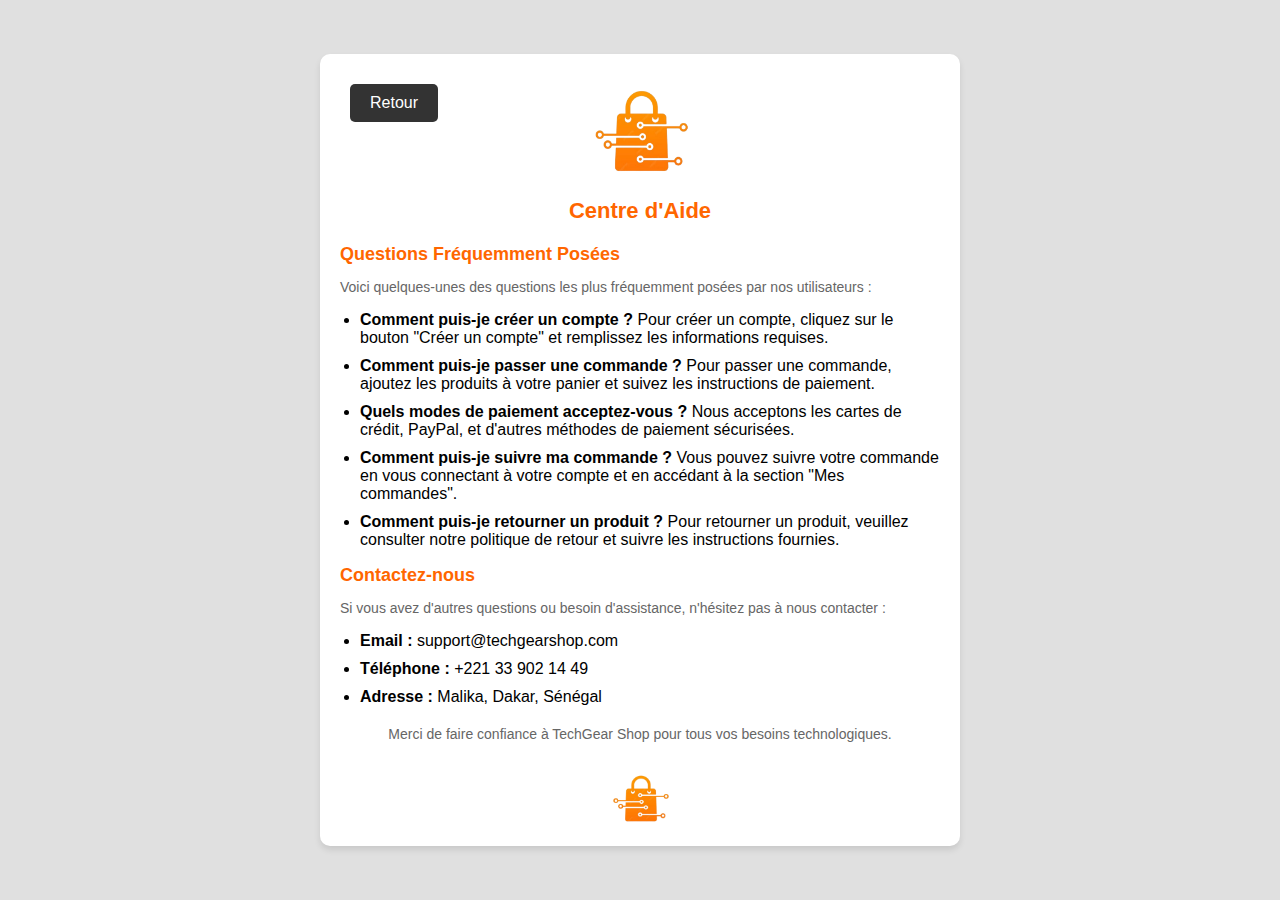
<file: help.html>
<!DOCTYPE html>
<html lang="fr">
<head>
    <meta charset="UTF-8">
    <meta name="viewport" content="width=device-width, initial-scale=1.0">
    <title>Aide - TechGear Shop</title>
    <style>
        body {
            font-family: Arial, sans-serif;
            background-color: #f5f5f5;
            margin: 0;
            padding: 0;
            display: flex;
            justify-content: center;
            align-items: center;
            min-height: 100vh;  /* Utilise min-height pour assurer un centrage vertical sans forcer la taille */
            transition: background-color 0.3s, color 0.3s;
        }

        body:hover {
            background-color: #e0e0e0;
            color: #000;
        }

        .help-container {
            background: #fff;
            padding: 20px;
            border-radius: 10px;
            box-shadow: 0 4px 6px rgba(0, 0, 0, 0.1);
            width: 90%;
            max-width: 600px;
            text-align: center;
            overflow: hidden; /* Empêche le dépassement de contenu en cas d'excès */
            border-radius: 10px;
            max-height: 90vh;  /* Hauteur maximale de la page pour éviter le débordement */
            overflow-y: auto;
        }

        .help-container header {
            display: flex;
            justify-content: center;
            align-items: center;
            margin-bottom: 20px;
            position: relative;
        }

        .back-button {
            position: absolute;
            top: 10px;
            left: 10px;
            background-color: #333;
            color: #ffffff;
            border: none;
            padding: 10px 20px;
            font-size: 16px;
            border-radius: 5px;
            cursor: pointer;
            transition: background-color 0.3s;
            text-decoration: none;
        }

        .back-button:hover {
            background-color: #555;
        }

        .logo img {
            width: 100px;
            height: 100px;
        }

        h1 {
            font-size: 22px;
            color: #ff6600;
            margin: 10px 0;
        }

        p {
            font-size: 14px;
            color: #666;
        }

        .help-content {
            text-align: left;
            margin-top: 20px;
        }

        .help-content h2 {
            font-size: 18px;
            color: #ff6600;
            margin-bottom: 10px;
        }

        .help-content p {
            margin-bottom: 10px;
        }

        .help-content ul {
            list-style-type: disc;
            padding-left: 20px;
        }

        .help-content ul li {
            margin-bottom: 10px;
        }

        footer {
            margin-top: 20px;
            font-size: 12px;
            color: #666;
        }

        .footer-logo img {
            width: 60px;
            margin-top: 10px;
        }
    </style>
</head>
<body>
    <div class="help-container">
        <header>
            <!-- Le bouton Retour en haut à gauche -->
            <a href="#" class="back-button" onclick="window.history.back();">Retour</a>
            <div class="logo">
                <img src="images/logo.png" alt="Logo">
            </div>
        </header>
        <h1>Centre d'Aide</h1>
        <div class="help-content">
            <h2>Questions Fréquemment Posées</h2>
            <p>Voici quelques-unes des questions les plus fréquemment posées par nos utilisateurs :</p>
            <ul>
                <li><strong>Comment puis-je créer un compte ?</strong> Pour créer un compte, cliquez sur le bouton "Créer un compte" et remplissez les informations requises.</li>
                <li><strong>Comment puis-je passer une commande ?</strong> Pour passer une commande, ajoutez les produits à votre panier et suivez les instructions de paiement.</li>
                <li><strong>Quels modes de paiement acceptez-vous ?</strong> Nous acceptons les cartes de crédit, PayPal, et d'autres méthodes de paiement sécurisées.</li>
                <li><strong>Comment puis-je suivre ma commande ?</strong> Vous pouvez suivre votre commande en vous connectant à votre compte et en accédant à la section "Mes commandes".</li>
                <li><strong>Comment puis-je retourner un produit ?</strong> Pour retourner un produit, veuillez consulter notre politique de retour et suivre les instructions fournies.</li>
            </ul>
            <h2>Contactez-nous</h2>
            <p>Si vous avez d'autres questions ou besoin d'assistance, n'hésitez pas à nous contacter :</p>
            <ul>
                <li><strong>Email :</strong> support@techgearshop.com</li>
                <li><strong>Téléphone :</strong> +221 33 902 14 49</li>
                <li><strong>Adresse :</strong> Malika, Dakar, Sénégal</li>
            </ul>
        </div>
        <footer>
            <p>Merci de faire confiance à TechGear Shop pour tous vos besoins technologiques.</p>
            <div class="footer-logo">
                <img src="images/logo.png" alt="TechGearShop">
            </div>
        </footer>
    </div>
</body>
</html>
</file>
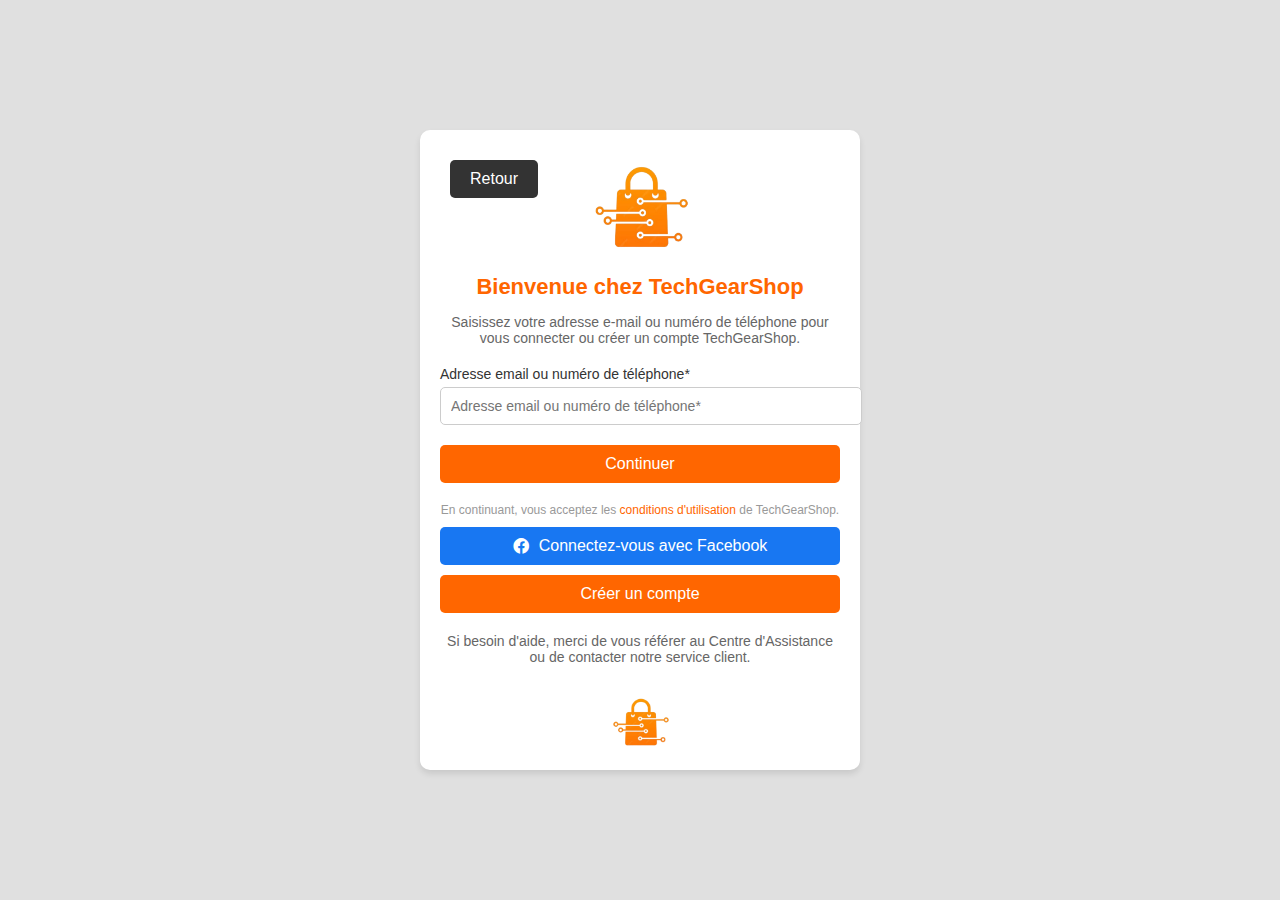
<file: login.html>
<!DOCTYPE html>
<html lang="fr">
<head>
    <meta charset="UTF-8">
    <meta name="viewport" content="width=device-width, initial-scale=1.0">
    <link rel="stylesheet" href="https://cdnjs.cloudflare.com/ajax/libs/font-awesome/6.0.0-beta3/css/all.min.css">
    <title>Se connecter - TechGearShop</title>
    <style>
        body {
            font-family: Arial, sans-serif;
            margin: 0;
            padding: 0;
            background-color: #f5f5f5;
            color: #333;
            display: flex;
            justify-content: center;
            align-items: center;
            height: 100vh;
            transition: background-color 0.3s, color 0.3s;
        }

        body:hover {
            background-color: #e0e0e0;
            color: #000;
        }

        .login-container {
            background: #fff;
            padding: 20px;
            border-radius: 10px;
            box-shadow: 0 4px 6px rgba(0, 0, 0, 0.1);
            width: 90%;
            max-width: 400px;
            text-align: center;
        }

        .login-container header {
            display: flex;
            justify-content: center; /* Centrer le logo */
            align-items: center;
            margin-bottom: 20px;
            position: relative; /* Pour gérer la position du bouton "Retour" */
        }

        .back-button {
            position: absolute;
            top: 10px;
            left: 10px;
            background-color: #333;
            color: #ffffff;
            border: none;
            padding: 10px 20px;
            font-size: 16px;
            border-radius: 5px;
            cursor: pointer;
            transition: background-color 0.3s;
            text-decoration: none; /* Supprimer le soulignement */
        }
        .back-button:hover {
            background-color: #555;
        }

        .logo img {
            width: 100px;
            height: 100px;
        }

        h1 {
            font-size: 22px;
            color: #ff6600;
            margin: 10px 0;
        }

        p {
            font-size: 14px;
            color: #666;
        }

        .login-form {
            margin: 20px 0;
        }

        .login-form label {
            font-size: 14px;
            color: #333;
            display: block;
            text-align: left;
            margin-bottom: 5px;
        }

        .login-form input {
            width: 100%;
            padding: 10px;
            font-size: 14px;
            margin-bottom: 20px;
            border: 1px solid #ccc;
            border-radius: 5px;
        }

        .btn-orange {
            background-color: #ff6600;
            color: #fff;
            border: none;
            padding: 10px;
            font-size: 16px;
            border-radius: 5px;
            cursor: pointer;
            width: 100%;
        }

        .btn-orange:hover {
            background-color: #e65c00;
        }

        .terms {
            font-size: 12px;
            color: #999;
            margin: 10px 0;
        }

        .terms a {
            color: #ff6600;
            text-decoration: none;
        }

        .btn-facebook {
            background-color: #1877f2;
            color: #fff;
            border: none;
            padding: 10px;
            font-size: 16px;
            border-radius: 5px;
            cursor: pointer;
            width: 100%;
            display: flex;
            align-items: center;
            justify-content: center;
            margin-top: 10px;
        }

        .btn-facebook i {
            margin-right: 10px;
        }

        .btn-facebook:hover {
            background-color: #155db8;
        }

        .btn-create-account {
            background-color: #ff6600;
            color: #fff;
            border: none;
            padding: 10px;
            font-size: 16px;
            border-radius: 5px;
            cursor: pointer;
            width: 100%;
            margin-top: 10px;
        }

        .btn-create-account:hover {
            background-color: #ff6600;
        }

        footer {
            margin-top: 20px;
            font-size: 12px;
            color: #666;
        }

        .footer-logo img {
            width: 60px;
            margin-top: 10px;
        }
    </style>
</head>
<body>
    <div class="login-container">
        <header>
            <!-- Le bouton Retour en haut à gauche -->
            <a href="#" class="back-button" onclick="window.history.back();">Retour</a>
            <div class="logo">
                <img src="images/logo.png" alt="Logo">
            </div>
        </header>
        <h1>Bienvenue chez TechGearShop</h1>
        <p>Saisissez votre adresse e-mail ou numéro de téléphone pour vous connecter ou créer un compte TechGearShop.</p>
        <form action="#" class="login-form">
            <label for="email">Adresse email ou numéro de téléphone*</label>
            <input type="text" id="email" placeholder="Adresse email ou numéro de téléphone*">
            <button type="submit" class="btn-orange">Continuer</button>
        </form>
        <p class="terms">
            En continuant, vous acceptez les <a href="#">conditions d'utilisation</a> de TechGearShop.
        </p>
        <button class="btn-facebook">
            <i class="fab fa-facebook"></i> Connectez-vous avec Facebook
        </button>
        <button class="btn-create-account" onclick="window.location.href='create-account.html'">Créer un compte</button>
        <footer>
            <p>Si besoin d'aide, merci de vous référer au Centre d'Assistance ou de contacter notre service client.</p>
            <div class="footer-logo">
                <img src="images/logo.png" alt="TechGearShop">
            </div>
        </footer>
    </div>

    <script>
        // Ajout d'une redirection lorsque l'utilisateur clique sur le bouton 'Retour'
        document.querySelector('.back-button').addEventListener('click', function (e) {
            e.preventDefault(); // Empêche le comportement par défaut du lien
            window.history.back();
        });
    </script>
</body>
</html>
</file>
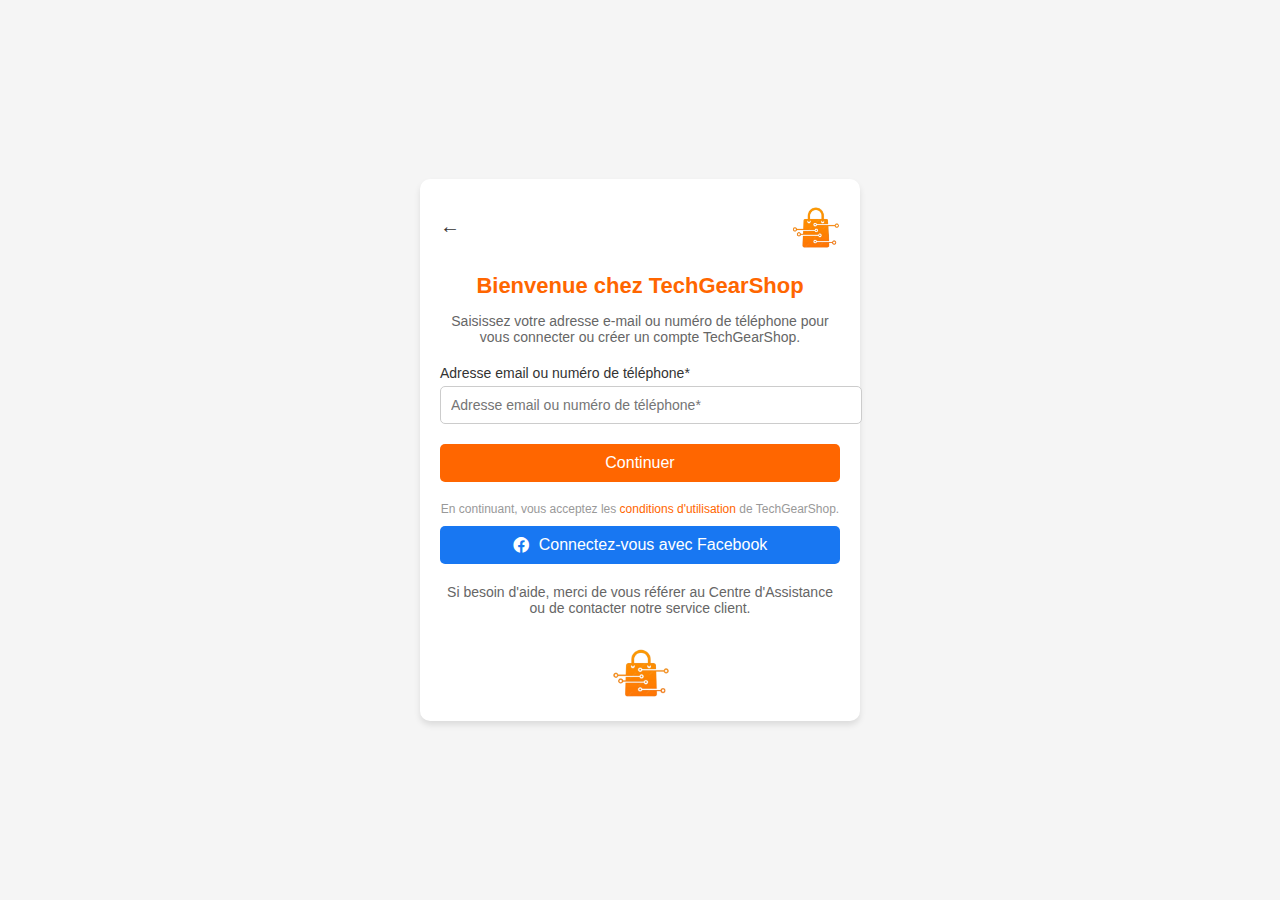
<file: se-connecter.html>
<!DOCTYPE html>
<html lang="fr">
<head>
    <meta charset="UTF-8">
    <meta name="viewport" content="width=device-width, initial-scale=1.0">
    <link rel="stylesheet" href="https://cdnjs.cloudflare.com/ajax/libs/font-awesome/6.0.0-beta3/css/all.min.css">
    <title>Se connecter - TechGearShop</title>
    <style>
        body {
            font-family: Arial, sans-serif;
            margin: 0;
            padding: 0;
            background-color: #f5f5f5;
            color: #333;
            display: flex;
            justify-content: center;
            align-items: center;
            height: 100vh;
        }

        .login-container {
            background: #fff;
            padding: 20px;
            border-radius: 10px;
            box-shadow: 0 4px 6px rgba(0, 0, 0, 0.1);
            width: 90%;
            max-width: 400px;
            text-align: center;
        }

        .login-container header {
            display: flex;
            align-items: center;
            margin-bottom: 20px;
        }

        .back-button {
            text-decoration: none;
            font-size: 20px;
            color: #333;
            margin-right: auto;
        }

        .logo img {
            width: 50px;
            height: 50px;
        }

        h1 {
            font-size: 22px;
            color: #ff6600;
            margin: 10px 0;
        }

        p {
            font-size: 14px;
            color: #666;
        }

        .login-form {
            margin: 20px 0;
        }

        .login-form label {
            font-size: 14px;
            color: #333;
            display: block;
            text-align: left;
            margin-bottom: 5px;
        }

        .login-form input {
            width: 100%;
            padding: 10px;
            font-size: 14px;
            margin-bottom: 20px;
            border: 1px solid #ccc;
            border-radius: 5px;
        }

        .btn-orange {
            background-color: #ff6600;
            color: #fff;
            border: none;
            padding: 10px;
            font-size: 16px;
            border-radius: 5px;
            cursor: pointer;
            width: 100%;
        }

        .btn-orange:hover {
            background-color: #e65c00;
        }

        .terms {
            font-size: 12px;
            color: #999;
            margin: 10px 0;
        }

        .terms a {
            color: #ff6600;
            text-decoration: none;
        }

        .btn-facebook {
            background-color: #1877f2;
            color: #fff;
            border: none;
            padding: 10px;
            font-size: 16px;
            border-radius: 5px;
            cursor: pointer;
            width: 100%;
            display: flex;
            align-items: center;
            justify-content: center;
            margin-top: 10px;
        }

        .btn-facebook i {
            margin-right: 10px;
        }

        .btn-facebook:hover {
            background-color: #155db8;
        }

        footer {
            margin-top: 20px;
            font-size: 12px;
            color: #666;
        }

        .footer-logo img {
            width: 60px;
            margin-top: 10px;
        }
    </style>
</head>
<body>
    <div class="login-container">
        <header>
            <a href="#" class="back-button">&larr;</a>
            <div class="logo">
                <img src="images/logo.png" alt="Logo">
            </div>
        </header>
        <h1>Bienvenue chez TechGearShop</h1>
        <p>Saisissez votre adresse e-mail ou numéro de téléphone pour vous connecter ou créer un compte TechGearShop.</p>
        <form action="#" class="login-form">
            <label for="email">Adresse email ou numéro de téléphone*</label>
            <input type="text" id="email" placeholder="Adresse email ou numéro de téléphone*">
            <button type="submit" class="btn-orange">Continuer</button>
        </form>
        <p class="terms">
            En continuant, vous acceptez les <a href="#">conditions d'utilisation</a> de TechGearShop.
        </p>
        <button class="btn-facebook">
            <i class="fab fa-facebook"></i> Connectez-vous avec Facebook
        </button>
        <footer>
            <p>Si besoin d'aide, merci de vous référer au Centre d'Assistance ou de contacter notre service client.</p>
            <div class="footer-logo">
                <img src="images/logo.png" alt="TechGearShop">
            </div>
        </footer>
    </div>
</body>
</html>
</file>
<file: style.css>
/* Styles Corps de la page */
body {
    font-family: 'Arial', sans-serif;
    background-color: #ffffff; /* blanc */
    color: #333; /* Texte noir légèrement adouci */
    margin: 0;
    padding: 0;
    line-height: 1.6;
}

/* Header */
header {
    background-color: #f68b1e; /* Orange vif */
    display: flex;
    align-items: center;
    justify-content: space-between;
    padding: 20px 30px;
    color: #fff;
    box-shadow: 0 4px 6px rgba(0, 0, 0, 0.1); /* Ombre pour séparation douce */
}

header .logo { 
        display: flex;
        flex-direction: column; /* Permet de placer le nom sous le logo */
        align-items: center;
        margin-left: 5px; /* Décalage à gauche de 5 pixels */
}

header .logo img {
    max-height: 60px;
    background-color: #fff; /* Contraste sur fond orange */
    padding: 10px;
    border-radius: 8px; 
    box-shadow: 0 4px 8px rgba(0, 0, 0, 0.2);
}

/* Style de base pour le logo */
.logo {
    width: 100px; /* Ajustez selon la taille de votre logo */
    height: auto; 
    transition: all 0.3s ease; /* Pour une transition fluide */
  }
  
  /* Effet hover pour ajouter l'ombre */
  .logo:hover {
    transform: scale(1.1); /* Légère augmentation de la taille */
  }
  
/* Nom du shop sous le logo */
header .shop-name {
    font-size: 1.2rem;
    font-weight: bold; /* Met le nom en gras */
    margin-top: 10px; /* Marge pour espacer le nom du logo */
    color: #fff; /* Couleur blanche pour le contraste */
}

/* Navigation */
nav {
    flex: 1;
}

nav ul {
    display: flex; /* Utilisation de flexbox pour l'alignement horizontal */
    justify-content: center; /* Centre les éléments horizontalement */
    list-style: none;
    margin: 0;
    padding: 0;
}

nav ul li {
    margin: 0 10px; /* Espacement entre les éléments */
}

nav ul li a {
    color: #fff;
    text-decoration: none;
    font-size: 1.2rem; /* Ajuster la taille du texte */
    display: flex;
    align-items: center;
}

nav ul li a i {
    margin-right: 6px; /* Espacement entre icône et texte */
    font-size: 1.0rem; /* Taille des icônes ajustée */
}

nav ul li a:hover {
    color: #000;
    text-shadow: 1px 1px 4px rgba(255, 255, 255, 0.6); /* Changement de couleur et effet survol */
}


/* Search Container */
.search-container {
    display: flex;
    align-items: center;
    justify-content: flex-end; /* Place tous les éléments à droite de l'en-tête */
    padding: 20px;
    gap: 15px;
}

.button-container {
    display: flex;
    gap: 10px;
}


.btn {
    padding: 8px 12px;
    font-size: 0.9rem;
    background-color: #fff;
    color: #f68b1e;
    border: none;
    border-radius: 5px;
    display: flex;
    align-items: center;
    cursor: pointer;
    transition: background-color 0.3s;
}

.btn i {
    margin-right: 5000px;
}

.btn:hover {
    background-color: #f68b1e;
    color: #fff;
}
/* Bulle de notification du panier */
.cart-bubble {
    background-color: rgb(255, 68, 0);
    color: white;
    font-size: 18px;
    width: 20px;
    height: 20px;
    border-radius: 50%; /* Cercle arrondi */
    display: flex;
    justify-content: center;
    align-items: center;
    font-weight: bold;
    min-width: 18px;
    min-height: 18px; 
}


/* Bulle responsive - assurez-vous qu'elle s'ajuste sur les grands écrans */
@media (min-width: 1024px) {
    .cart-bubble {
        top: -5px;
        right: -5px;
        font-size: 14px; /* Ajuster la taille sur les grands écrans */
    }
}

@media (max-width: 767px) {
    .cart-bubble {
        top: -5px;
        right: -5px;
        font-size: 12px; /* Réduire la taille sur mobile */
    }
}
/* Input de recherche */
.search-input {
    padding: 8px 15px;
    font-size: 1rem;
    border-radius: 5px;
    border: 1px solid #ccc;
    margin-right: 10px;
    width: 200px;
}

/* Bouton de recherche */
.search-button {
    padding: 8px 15px;
    font-size: 1rem;
    border-radius: 5px;
    background-color: #fff;
    color: #f68b1e;
    border: none;
    display: flex;
    align-items: center;
    cursor: pointer;
    transition: background-color 0.3s;
}

.search-button i {
    margin-right: 5px;
}

.search-button:hover {
    background-color: #ffffff;
    color: #fff;
}


/* Hero Section */
.hero iframe {
    border-radius: 12px;
    box-shadow: 0px 4px 10px rgba(0, 0, 0, 0.2);
}

.hero {
    margin-top: 2em;
    text-align: center;
}

.btn-hero {
    padding: 10px 20px;
    font-size: 18px;
    text-align: center;
    text-decoration: none;
    color: black; /* Texte noir par défaut */
    background-color: rgba(255, 145, 0, 0.884); /* Fond orange par défaut */
    border: 2px solid rgb(0, 0, 0); /* Bordure orange */
    border-radius: 5px;
    transition: background-color 0.3s, color 0.3s;
}

.btn-hero:hover {
    color: orange; /* Texte orange au survol */
    background-color: black; /* Fond noir au survol */
}

/* Categories Section */
.categories {
    text-align: center;
    padding: 60px 20px;
    background-color: #f4f4f4; /* Gris léger pour contraste */
}

.categories h3 {
    font-size: 2rem;
    margin-bottom: 30px;
    color: #333;
}

.category {
    display: inline-block;
    margin: 20px;
    width: 280px; /* Garde les dimensions initiales */
    background-color: #fff; /* Fond blanc propre */
    padding: 20px;
    box-shadow: 0 4px 12px rgba(0, 0, 0, 0.1);
    border-radius: 10px; /* Bordures arrondies */
    border: 5px solid #ff6600; /* Bordure orange par défaut */
    transition: transform 0.2s ease, box-shadow 0.3s ease, border-color 0.3s ease; /* Transition pour bordure */
}

/* Enlever le soulignement des liens dans les catégories */
.category a {
    text-decoration: none; /* Supprime le soulignement */
}

/* Optionnel : Modifier la couleur au survol pour un effet de survol */
.category a:hover {
    color: #ff6600; /* Exemple de couleur lors du survol */
}

/* Effet au survol (hover) */
.category:hover {
    transform: translateY(-10px); /* Décalage lors du survol */
    box-shadow: 0 10px 20px rgba(0, 0, 0, 0.2); /* Ombre noire au survol */
    border-color: transparent; /* Enlève la bordure orange au survol */
    border-image: linear-gradient(55deg, #ff6600, #ffffff) 1; /* Bordure dégradée orange-blanc au survol */
    border-radius: 10px; /* Garder les coins arrondis lors du survol pour ne pas déformer l'apparence */
}

.category img {
    max-width: 100%;
    border-radius: 5px;
}

.category h4 {
    color: #f68b1e; /* Orange foncé pour les titres */
    font-size: 1.5rem;
    margin-top: 15px;
}

.category p {
    color: #1c1b1b;
    font-size: 1rem;
}

/* Mise en page responsive pour les petits écrans */
@media only screen and (max-width: 768px) {
    .category {
        width: 90%; /* Occupe plus de largeur sur les petits écrans */
        margin-bottom: 20px;
    }

    .categories {
        padding: 20px 10px; /* Réduit la marge interne */
    }
}

.search-button {
    padding: 8px 15px;
    background-color: #f68b1e; /* Orange vif */
    color: white;
    font-size: 1rem;
    border: none;
    border-radius: 5px;
    cursor: pointer;
    transition: background-color 0.3s ease, transform 0.2s ease;
}

.search-button:hover {
    background-color:#f68b1e; /* Orange foncé au survol */
    transform: scale(1.05);
}

.search-container i {
    margin-right: 7px;
}
.button-container {
    display: flex;
    justify-content: center;
    gap: 15px;
    margin-top: 20px;
}

.btn {
    background-color: #fff; /* Fond blanc pour les boutons */
    color: #333; /* Couleur du texte par défaut */
    padding: 8px 16px; /* Taille réduite du bouton */
    font-size: 0.9rem; /* Taille de police réduite */
    border: 2px solid #ff6600; /* Bordure orange autour du bouton */
    border-radius: 20px; /* Coins arrondis */
    display: flex;
    align-items: center;
    gap: 8px; /* Espacement entre l'icône et le texte */
    cursor: pointer;
    transition: background-color 0.3s ease, color 0.3s ease, border 0.3s ease;
}

.btn i {
    font-size: 1rem; /* Taille des icônes réduite */
}

.btn:hover {
    background-color: #ff6600; /* Fond orange au survol */
    color: #fff; /* Texte en blanc au survol */
    border-color: #f76e12; /* Bordure orange clair au survol */
}

/* Responsivité pour la barre de recherche */
@media (max-width: 768px) {

    header {
        flex-direction: column;
        align-items: center;  /* Aligne tout le contenu du header au centre */
        padding: 10px 15px; /* Réduit la taille de padding pour mieux s'adapter à l'écran */
    }

    /* Réorganiser la barre de recherche */
    .search-container {
        display: flex;
        flex-direction: column;
        align-items: center;
        width: 100%;
        margin-top: 15px;
        gap: 10px;
    }

    .search-container input[type="text"] {
        width: 80%;  /* L'élargir un peu pour qu'elle prenne plus d'espace sur l'écran */
        padding: 10px;
        border: 1px solid #ccc;
        border-radius: 5px;
        font-size: 1rem;
    }

    .search-button {
        padding: 5px;
        background-color: #f68b1e;
        border: none;
        border-radius: 5px;
        color: #fff;
        cursor: pointer;
        width: 80%;  /* Prendre toute la largeur */
        font-size: 1.1rem;
    }
    

    /* Adaptation de la zone des boutons dans header */
    .button-container button {
        margin-bottom: 10px;
        width: 80%; /* Largeur des boutons sur petits écrans */
    }

    /* Recentrer l'élément logo et nav */
    .logo-slogan {
        margin-bottom: 10px;
    }

    nav ul {
        display: flex;
        flex-direction: column;
        align-items: center;
        gap: 15px;
    }

    nav ul li {
        margin: 0;
    }

    nav ul li a {
        font-size: 1rem;
    }
}


/* CSS pour "À propos" */

.about h2 {
    font-size: 2.5rem;
    font-weight: bold;
    text-align: center;
    margin-bottom: 20px;
    color: #f68b1e;
    animation: fadeIn 1s ease;
}

.about-content {
    display: flex;
    flex-wrap: wrap;
    gap: 40px;
    justify-content: space-between;
    margin: 0 20px;
}

.about-text {
    flex: 1 1 45%;
    background-color: #f8f8f8;
    padding: 20px;
    border-radius: 10px;
    box-shadow: 0 4px 6px rgba(0, 0, 0, 0.1);
    transition: transform 0.3s ease-in-out;
}

.about-text:hover {
    transform: translateY(-5px);
    box-shadow: 0 8px 10px rgba(0, 0, 0, 0.2);
}

.about-text h3 {
    font-size: 1.6rem;
    color: #f68b1e;
    margin-bottom: 10px;
}

.about-text p {
    line-height: 1.6;
    font-size: 1.1rem;
    margin-bottom: 15px;
    color: #333;
}

/* Style des listes des valeurs */
.about-text ul {
    list-style-type: none;
    padding: 0;
}

.about-text ul li {
    display: flex;
    align-items: center;
    margin-bottom: 10px;
    font-size: 1.2rem;
    color: #333;
}

.about-text ul li::before {
    content: "\f00c";  /* FontAwesome check icon */
    font-family: "Font Awesome 6 Free";
    font-weight: 900;
    margin-right: 10px;
    color: #f68b1e;
}

/* Section Principale - Effet de survol */
.main {
    transition: all 0.3s ease-in-out;
}

.main:hover {
    background-color: #f1f1f1; /* Ajoute une couleur de fond douce lors du survol */
    transform: scale(1.02); /* Effet léger de zoom sur la section principale */
}

/* Contact Page Styles */
.contact {
    max-width: 1000px;
    margin: 50px auto;
    padding: 20px;
    background-color: #fff;
    border-radius: 8px;
    box-shadow: 0 4px 10px rgba(0, 0, 0, 0.1);
    transition: all 0.3s ease;
}

.contact:hover {
    box-shadow: 0 10px 20px rgba(0, 0, 0, 0.15); /* Accentue l'ombre lors du survol */
    transform: translateY(-5px); /* Décale légèrement la section vers le haut */
}

.contact h2 {
    text-align: center;
    font-size: 26px;
    color: #d14d0c; /* Même couleur chaude pour la cohérence */
    margin-bottom: 30px;
    font-weight: bold; /* Mise en gras */
}

.contact p {
    text-align: center;
    font-size: 18px;
    margin-bottom: 40px;
}

.contact-info {
    margin-bottom: 40px;
}

.contact-info h3 {
    font-size: 22px;
    color: #d14d0c; /* Même couleur chaude pour la cohérence */
    margin-bottom: 20px;
    font-weight: bold; /* Mise en gras */
   
}

.contact-info ul {
    list-style: none;
}

.contact-info li {
    font-size: 18px;
    margin-bottom: 15px;
    transition: background-color 0.3s ease, color 0.3s ease, transform 0.3s ease;
}

.contact-info li:hover {
    background-color: #f7f7f7;
    color: #ff6600;
    transform: translateX(5px);
}

.contact-info a {
    text-decoration: none;
    color: #ff6600;
}

.contact-info a:hover {
    color: #ff6600;
    text-decoration: underline;
    transition: color 0.3s ease, text-decoration 0.3s ease;
}

/* Formulaire de contact */
.contact-form {
    margin-bottom: 10px;
}
.contact-info h3 {
    font-size: 22px;
    color: #d14d0c; /* Même couleur chaude pour la cohérence */
    margin-bottom: 20px;
    font-weight: bold; /* Mise en gras pour le même style */
}


.contact-form h3 {
    font-size: 22px;
    color: #d14d0c; /* Même couleur chaude pour la cohérence */
    margin-bottom: 20px;
    font-weight: bold; /* Mise en gras */
}

.contact-form p {
    font-size: 16px;
    margin-bottom: 30px;
}

.contact-form label {
    font-size: 16px;
    color: #000000;
}

.contact-form input,
.contact-form textarea {
    width: 100%;
    box-sizing: border-box; /* S'assure que le padding et les bordures sont pris en compte */
    padding: 12px;
    margin-bottom: 15px;
    border-radius: 4px;
    border: 1px solid #ddd;
    font-size: 16px;
    transition: all 0.3s ease;
}

.contact-form input:hover,
.contact-form textarea:hover {
    border-color: #ff6600;
    background-color: #f7f7f7;
}

.contact-form input:focus,
.contact-form textarea:focus {
    border-color: #ff6600;
    background-color: #fff;
    outline: none;
    box-shadow: 0 0 5px rgba(255, 102, 0, 0.5);
}

.contact-form button {
    background-color: #ff6600;
    color: white;
    padding: 12px 20px;
    border: none;
    border-radius: 4px;
    cursor: pointer;
    font-size: 18px;
    transition: background-color 0.3s ease;
}

.contact-form button:hover {
    background-color: #ff4400;
    transform: translateY(-2px);
}

.contact-form button:active {
    transform: translateY(2px);
}

/* Map Section */
.map iframe {
    width: 100%;
    height: 400px;
    border-radius: 8px;
    transition: all 0.3s ease;
}

.map iframe:hover {
    box-shadow: 0 4px 20px rgba(0, 0, 0, 0.2); /* Effet d'ombre accentuée sur la carte lors du survol */
}

/* Media Query for Smaller Screens */
@media (max-width: 768px) {
    .contact {
        padding: 15px;
    }

    .contact h2 {
        font-size: 22px;
        color: #d14d0c; /* Couleur ajustée pour petites résolutions */
        margin-bottom: 20px;
        font-weight: bold; /* Mise en gras */

    }

    .contact-info ul {
        padding-left: 20px;
    }

    .contact-form input,
    .contact-form textarea {
        padding: 10px;
    }

    .contact-form button {
        width: 100%;
        font-size: 16px;
    }

    .map iframe {
        height: 300px;
    }
}


/* Media Query for Smaller Screens */
@media (max-width: 768px) {
    .contact {
        padding: 15px;
    }

    .contact h2 {
        font-size: 22px;
        color: #1c0c01;
    }

    .contact-info ul {
        padding-left: 20px;
    }

    .contact-form input,
    .contact-form textarea {
        padding: 10px;
    }

    .contact-form button {
        width: 100%;
        font-size: 16px;
    }

    .map iframe {
        height: 300px;
    }
}


/* Responsiveness Fix for Smaller Screens */
@media (max-width: 768px) {
    .contact-form input,
    .contact-form textarea {
        width: 100%; /* Remarque pour s'assurer qu'ils s'adaptent à la taille de l'écran sur mobile */
        padding: 10px;
    }
}
/* Centrer les titres des sections */
.contact h2,
.contact-info h3,
.contact-form h3 {
    text-align: center; /* Centrer le texte horizontalement */
    margin-bottom: 20px; /* Ajout d'une marge sous les titres */
}

/* Centrer les titres dans la section "À propos" */
.about h2 {
    text-align: center; /* Centrer le titre de la section "À propos" */
    font-size: 2.5rem;
    font-weight: bold;
    color: #f68b1e;
}

/* Style pour le titre h3 dans la section Informations de Contact */
.contact-info h3 {
    font-size: 22px; /* Taille de police du titre */
    color: #d14d0c; /* Couleur ajustée pour petites résolutions */
    margin-bottom: 20px; /* Marge en bas pour séparer du texte */
    font-weight: bold; /* Mise en gras */
}


/* Footer */
footer {
    background-color: #212121; /* Noir profond */
    padding: 20px 0;
    text-align: center;
    color: #fff;
    border-top: 5px solid #212121 /* Ligne orange de séparation */
}

footer ul {
    list-style-type: none;
    padding: 0;
    margin: 20px 0;
    display: flex;
    justify-content: center;
    gap: 20px;
}

footer ul li a {
    color: #fff;
    font-size: 1.3rem;
    text-decoration: none;
    display: flex;
    align-items: center;
    transition: color 0.3s ease;
}

footer ul li a i {
    margin-right: 10px;
}

footer a {
    text-decoration: none; /* Supprime le soulignement */
}

/* Optionnel : Modifier la couleur au survol pour un effet de survol */
footer a:hover {
    color: #ff6600; /* Exemple de couleur lors du survol */
}

footer ul li a:hover {
    color: #f68b1e; /* Jaune/orange vif au survol */
}
.footer-info .footer-contact {
    flex: 1;
    padding: 10px;
}

.footer-info h4 {
    font-size: 1.2rem;
    color: #f68b1e; /* Titre orange */
    margin-bottom: 10px;
}
.social-links h4 {
    font-size: 1.2rem;
    color: #f68b1e; /* Titre orange */
    margin-bottom: 10px;
}

.footer-info ul {
    list-style: none;
    padding: 0;
    margin: 0;
}
    
    .footer-info ul li {
        font-size: 1rem;
        margin-bottom: 8px;
        display: flex;
        justify-content: flex-start; /* Alignement à gauche */
        align-items: center; /* Centre verticalement les éléments */
    }
    
    .footer-info ul li span {
        margin-left: 10px; /* Espacement entre l'image et le texte */
    }
/* Placer les éléments de la liste en colonne et centrer le contenu */
.footer-info .footer-payment ul {
    font-size: medium;
    list-style: none;
    padding: 0;
    margin: 0;
    display: flex; /* Utilise Flexbox pour aligner les éléments */
    justify-content: center; /* Centrer les éléments horizontalement */
    align-items: center; /* Centrer les éléments verticalement si nécessaire */
    flex-direction: column; /* Afficher les éléments en colonne */
}

.footer-info .footer-payment ul li {
    margin-bottom: 15px; /* Espacement entre les éléments */
}

/* Ajuster la taille des icônes de paiement et leur espacement */
.footer-info ul li img {
    width: 40px; /* Taille des icônes */
    height: auto;
    margin-right: 10px; /* Espacement entre l'image et le texte */
}
#footer-payment li:hover {
    cursor: pointer; /* Afficher un curseur au survol */
    color: #f68b1e; /* Jaune/orange vif au survol */
}
#phone, #location,#mailto {
    font-size: 1.2rem;
    color: #ffffff; /* Couleur ajustée pour petites résolutions */
    margin-bottom: 20px;
    transition: color 0.3s ease; /* Ajout d'une transition pour l'effet hover */
}

#phone:hover, #location:hover {
    color: #f68b1e; /* Changement de couleur au survol en orange */
}
</file>
